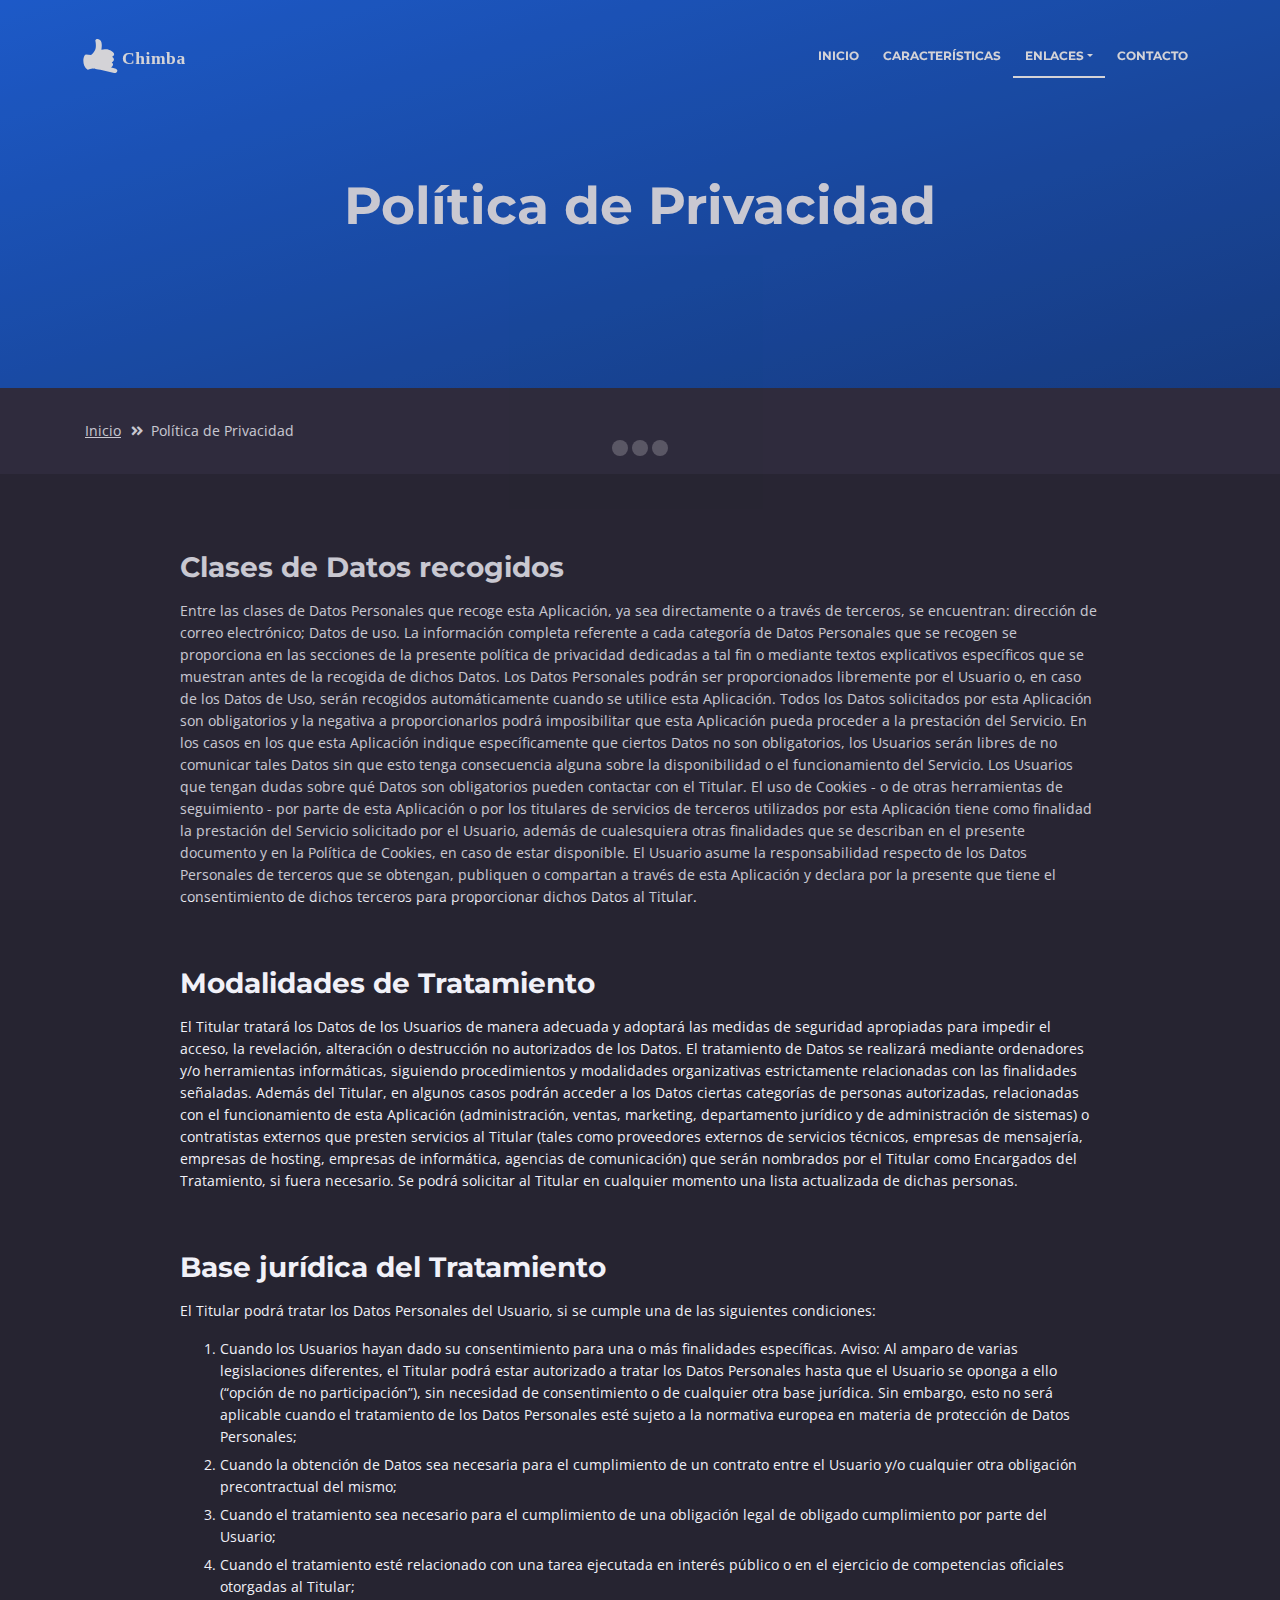
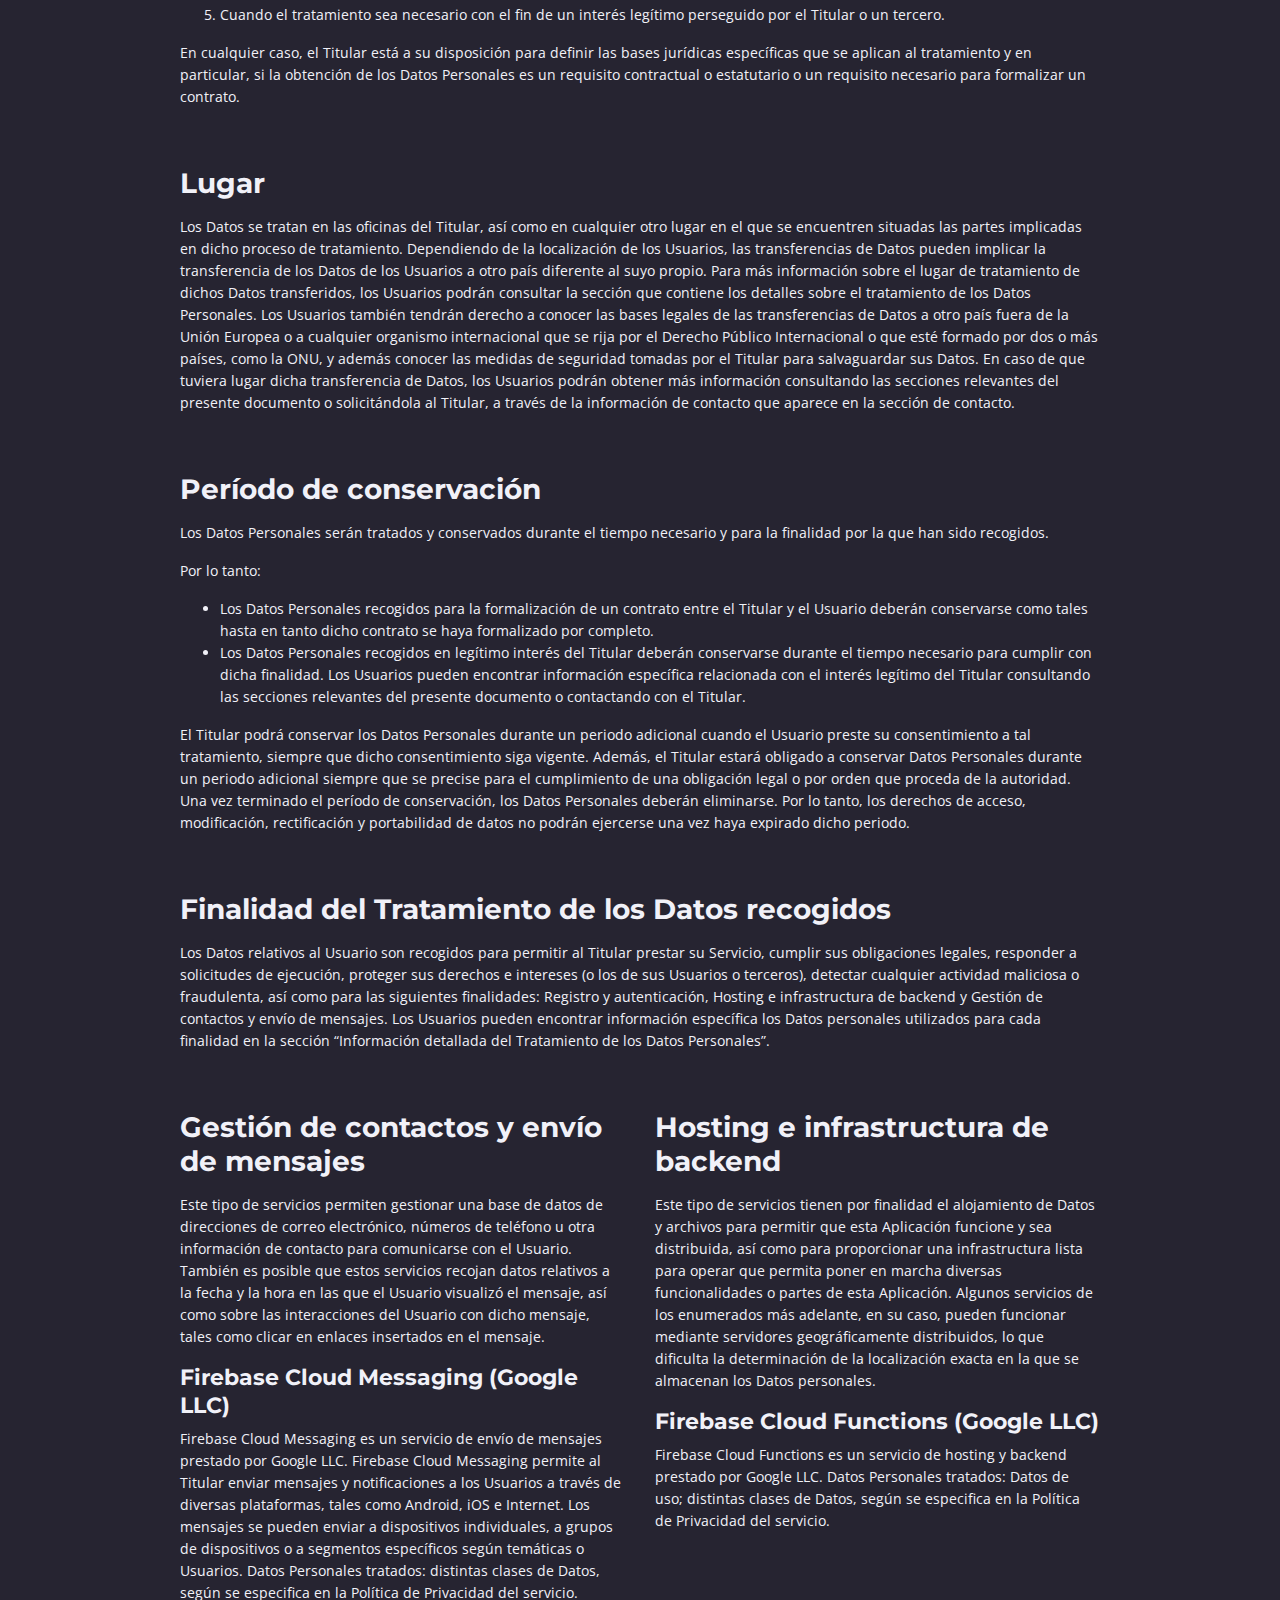
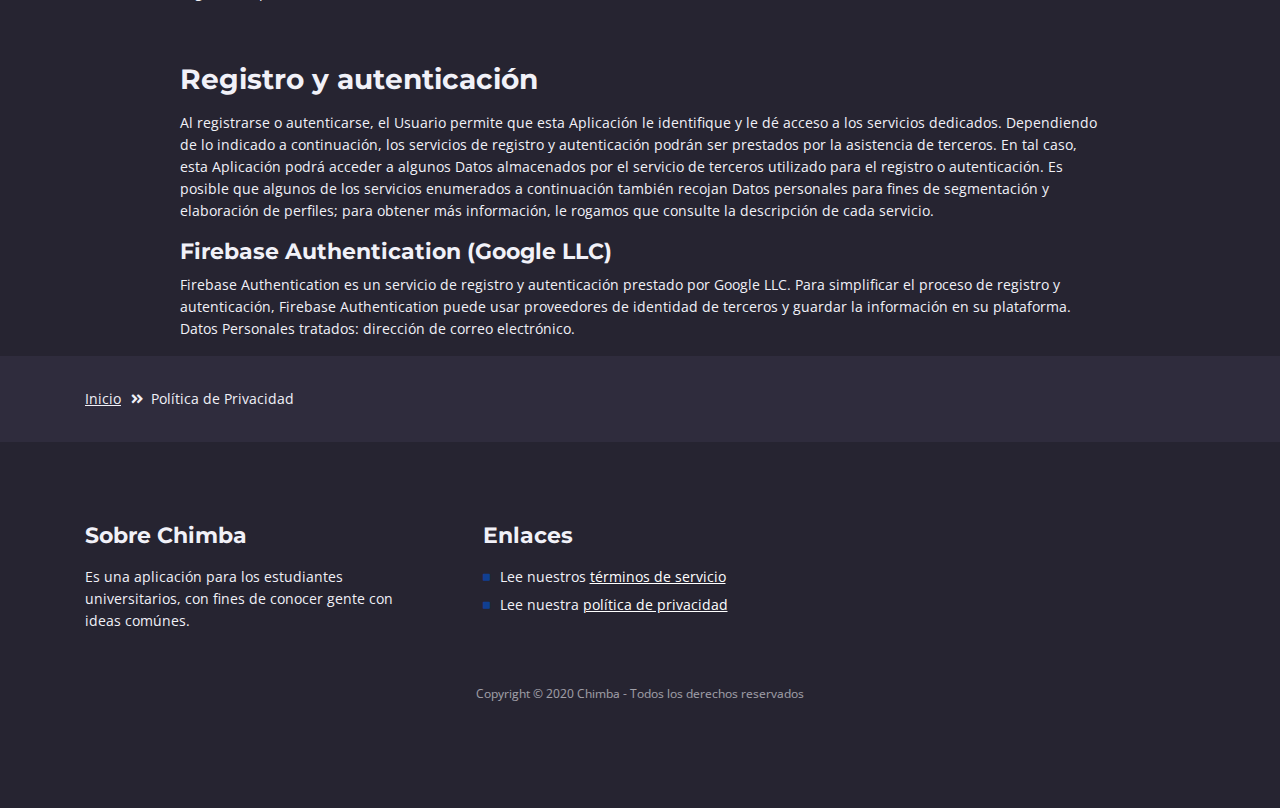
<file: docs/politica-privacidad.html>
<!DOCTYPE html>
<html lang="en">
<head>
    <meta charset="utf-8">
    <meta name="viewport" content="width=device-width, initial-scale=1, shrink-to-fit=no">
    
    <!-- SEO Meta Tags -->
    <meta name="description" content="Chimba - ¡Conoce y chatea con estudiantes universitarios!">
    <meta name="author" content="Aldo Aram Martinez Mireles">

    <!-- OG Meta Tags to improve the way the post looks when you share the page on LinkedIn, Facebook, Google+ -->
	<meta property="og:site_name" content="Chimba" /> <!-- website name -->
	<meta property="og:site" content="www.aldomireles.me/chimba" /> <!-- website link -->
	<meta property="og:title" content="Chimba"/> <!-- title shown in the actual shared post -->
	<meta property="og:description" content="Chimba - ¡Conoce y chatea con estudiantes universitarios!" /> <!-- description shown in the actual shared post -->
	<meta property="og:image" content="./images/chimba_logo.jpg" /> <!-- image link, make sure it's jpg -->
	<meta property="og:url" content="http://www.aldomireles.me/chimba" /> <!-- where do you want your post to link to -->
	<meta property="og:type" content="article" />

    <!-- Website Title -->
    <title>Política de Privacidad - Chimba</title>
    
    <!-- Styles -->
    <link href="https://fonts.googleapis.com/css?family=Open+Sans:300,300i,400,400i,600,600i,700,700i" rel="stylesheet">
    <link href="https://fonts.googleapis.com/css?family=Montserrat:600,700" rel="stylesheet">
    <link href="css/bootstrap.css" rel="stylesheet">
    <link href="css/fontawesome-all.css" rel="stylesheet">
    <link href="css/swiper.css" rel="stylesheet">
	<link href="css/magnific-popup.css" rel="stylesheet">
    <link href="css/styles.css" rel="stylesheet">
	
	<!-- Favicon  -->
    <link rel="icon" href="images/chimba_logo.jpg">
</head>
<body data-spy="scroll" data-target=".fixed-top">
    
    <!-- Preloader -->
	<div class="spinner-wrapper">
        <div class="spinner">
            <div class="bounce1"></div>
            <div class="bounce2"></div>
            <div class="bounce3"></div>
        </div>
    </div>
    <!-- end of preloader -->
    

    <!-- Navigation -->
    <nav class="navbar navbar-expand-md navbar-dark navbar-custom fixed-top">
        <!-- Text Logo - Use this if you don't have a graphic logo -->
        <!-- <a class="navbar-brand logo-text page-scroll" href="index.html">Leno</a> -->

        <!-- Image Logo -->
        <a class="navbar-brand logo-image" href="index.html"><img src="images/logo-website.svg" alt="alternative"></a> 
        
        <!-- Mobile Menu Toggle Button -->
        <button class="navbar-toggler" type="button" data-toggle="collapse" data-target="#navbarsExampleDefault" aria-controls="navbarsExampleDefault" aria-expanded="false" aria-label="Toggle navigation">
            <span class="navbar-toggler-awesome fas fa-bars"></span>
            <span class="navbar-toggler-awesome fas fa-times"></span>
        </button>
        <!-- end of mobile menu toggle button -->

        <div class="collapse navbar-collapse" id="navbarsExampleDefault">
            <ul class="navbar-nav ml-auto">
                <li class="nav-item">
                    <a class="nav-link page-scroll" href="index.html#header">INICIO <span class="sr-only">(current)</span></a>
                </li>
                <li class="nav-item">
                    <a class="nav-link page-scroll" href="index.html#features">CARACTERÍSTICAS</a>
                </li>

                <!-- Dropdown Menu -->          
                <li class="nav-item dropdown">
                    <a class="nav-link dropdown-toggle page-scroll active" href="index.html#details" id="navbarDropdown" role="button" aria-haspopup="true" aria-expanded="false">ENLACES</a>
                    <div class="dropdown-menu" aria-labelledby="navbarDropdown">
                        <a class="dropdown-item" href="terminos-de-servicio.html"><span class="item-text">Términos de Servicio</span></a>
                        <div class="dropdown-items-divide-hr"></div>
                        <a class="dropdown-item" href="politica-privacidad.html"><span class="item-text">Política de Privacidad</span></a>
                    </div>
                </li>
                <!-- end of dropdown menu -->

                <li class="nav-item">
                    <a class="nav-link page-scroll" href="index.html#contact">CONTACTO</a>
                </li>
            </ul>
        </div>
    </nav> <!-- end of navbar -->
    <!-- end of navigation -->


    <!-- Header -->
    <header id="header" class="ex-header">
        <div class="container">
            <div class="row">
                <div class="col-md-12">
                    <h1>Política de Privacidad</h1>
                </div> <!-- end of col -->
            </div> <!-- end of row -->
        </div> <!-- end of container -->
    </header> <!-- end of ex-header -->
    <!-- end of header -->


    <!-- Breadcrumbs -->
    <div class="ex-basic-1">
        <div class="container">
            <div class="row">
                <div class="col-lg-12">
                    <div class="breadcrumbs">
                        <a href="index.html">Inicio</a><i class="fa fa-angle-double-right"></i><span>Política de Privacidad</span>
                    </div> <!-- end of breadcrumbs -->
                </div> <!-- end of col -->
            </div> <!-- end of row -->
        </div> <!-- end of container -->
    </div> <!-- end of ex-basic-1 -->
    <!-- end of breadcrumbs -->


    <!-- Privacy Content -->
    <div class="ex-basic-2">
        <div class="container">
            <div class="row">
                <div class="col-lg-10 offset-lg-1">
                    <div class="text-container">
                        <h3>Clases de Datos recogidos</h3>
                            <p> Entre las clases de Datos Personales que recoge esta Aplicación, ya sea directamente o a través de terceros, se encuentran: dirección de correo electrónico; Datos de uso.
                                La información completa referente a cada categoría de Datos Personales que se recogen se proporciona en las secciones de la presente política de privacidad dedicadas a tal fin o mediante textos explicativos específicos que se muestran antes de la recogida de dichos Datos.
                                Los Datos Personales podrán ser proporcionados libremente por el Usuario o, en caso de los Datos de Uso, serán recogidos automáticamente cuando se utilice esta Aplicación.
                                Todos los Datos solicitados por esta Aplicación son obligatorios y la negativa a proporcionarlos podrá imposibilitar que esta Aplicación pueda proceder a la prestación del Servicio. En los casos en los que esta Aplicación indique específicamente que ciertos Datos no son obligatorios, los Usuarios serán libres de no comunicar tales Datos sin que esto tenga consecuencia alguna sobre la disponibilidad o el funcionamiento del Servicio. Los Usuarios que tengan dudas sobre qué Datos son obligatorios pueden contactar con el Titular.
                                El uso de Cookies - o de otras herramientas de seguimiento - por parte de esta Aplicación o por los titulares de servicios de terceros utilizados por esta Aplicación tiene como finalidad la prestación del Servicio solicitado por el Usuario, además de cualesquiera otras finalidades que se describan en el presente documento y en la Política de Cookies, en caso de estar disponible.
                                
                                El Usuario asume la responsabilidad respecto de los Datos Personales de terceros que se obtengan, publiquen o compartan a través de esta Aplicación y declara por la presente que tiene el consentimiento de dichos terceros para proporcionar dichos Datos al Titular.</p> 
                    </div> <!-- end of text-container-->

                    <div class="text-container">
                        <h3>Modalidades de Tratamiento</h3>
                            <p> El Titular tratará los Datos de los Usuarios de manera adecuada y adoptará las medidas de seguridad apropiadas para impedir el acceso, la revelación, alteración o destrucción no autorizados de los Datos.
                                El tratamiento de Datos se realizará mediante ordenadores y/o herramientas informáticas, siguiendo procedimientos y modalidades organizativas estrictamente relacionadas con las finalidades señaladas. Además del Titular, en algunos casos podrán acceder a los Datos ciertas categorías de personas autorizadas, relacionadas con el funcionamiento de esta Aplicación (administración, ventas, marketing, departamento jurídico y de administración de sistemas) o contratistas externos que presten servicios al Titular (tales como proveedores externos de servicios técnicos, empresas de mensajería, empresas de hosting, empresas de informática, agencias de comunicación) que serán nombrados por el Titular como Encargados del Tratamiento, si fuera necesario. Se podrá solicitar al Titular en cualquier momento una lista actualizada de dichas personas.
                            </p> 
                    </div> <!-- end of text-container-->

                    <div class="text-container">
                        <h3>Base jurídica del Tratamiento</h3>
                            <p>El Titular podrá tratar los Datos Personales del Usuario, si se cumple una de las siguientes condiciones:</p>
                            <ol class="li-space-lg">
                                <li>Cuando los Usuarios hayan dado su consentimiento para una o más finalidades específicas. Aviso: Al amparo de varias legislaciones diferentes, el Titular podrá estar autorizado a tratar los Datos Personales hasta que el Usuario se oponga a ello (“opción de no participación”), sin necesidad de consentimiento o de cualquier otra base jurídica. Sin embargo, esto no será aplicable cuando el tratamiento de los Datos Personales esté sujeto a la normativa europea en materia de protección de Datos Personales;</li>
                                <li>Cuando la obtención de Datos sea necesaria para el cumplimiento de un contrato entre el Usuario y/o cualquier otra obligación precontractual del mismo;</li>
                                <li>Cuando el tratamiento sea necesario para el cumplimiento de una obligación legal de obligado cumplimiento por parte del Usuario;</li>
                                <li>Cuando el tratamiento esté relacionado con una tarea ejecutada en interés público o en el ejercicio de competencias oficiales otorgadas al Titular;</li>
                                <li>Cuando el tratamiento sea necesario con el fin de un interés legítimo perseguido por el Titular o un tercero.</li>
                            </ol>
                            <p>En cualquier caso, el Titular está a su disposición para definir las bases jurídicas específicas que se aplican al tratamiento y en particular, si la obtención de los Datos Personales es un requisito contractual o estatutario o un requisito necesario para formalizar un contrato.</p>
                    </div> <!-- end of text-container-->
                    
                    <div class="text-container">
                        <h3>Lugar</h3>
                        <p>Los Datos se tratan en las oficinas del Titular, así como en cualquier otro lugar en el que se encuentren situadas las partes implicadas en dicho proceso de tratamiento.
                            Dependiendo de la localización de los Usuarios, las transferencias de Datos pueden implicar la transferencia de los Datos de los Usuarios a otro país diferente al suyo propio. Para más información sobre el lugar de tratamiento de dichos Datos transferidos, los Usuarios podrán consultar la sección que contiene los detalles sobre el tratamiento de los Datos Personales.
                            
                            Los Usuarios también tendrán derecho a conocer las bases legales de las transferencias de Datos a otro país fuera de la Unión Europea o a cualquier organismo internacional que se rija por el Derecho Público Internacional o que esté formado por dos o más países, como la ONU, y además conocer las medidas de seguridad tomadas por el Titular para salvaguardar sus Datos.
                            
                            En caso de que tuviera lugar dicha transferencia de Datos, los Usuarios podrán obtener más información consultando las secciones relevantes del presente documento o solicitándola al Titular, a través de la información de contacto que aparece en la sección de contacto.</p>
                    </div> <!-- end of text-container -->

                    <div class="text-container">
                        <h3>Período de conservación</h3>
                        <p>Los Datos Personales serán tratados y conservados durante el tiempo necesario y para la finalidad por la que han sido recogidos.</p>
                        <p>Por lo tanto:</p>
                        <ul>
                            <li>Los Datos Personales recogidos para la formalización de un contrato entre el Titular y el Usuario deberán conservarse como tales hasta en tanto dicho contrato se haya formalizado por completo.</li>
                            <li>Los Datos Personales recogidos en legítimo interés del Titular deberán conservarse durante el tiempo necesario para cumplir con dicha finalidad. Los Usuarios pueden encontrar información específica relacionada con el interés legítimo del Titular consultando las secciones relevantes del presente documento o contactando con el Titular.</li>
                        </ul>
                        <p>El Titular podrá conservar los Datos Personales durante un periodo adicional cuando el Usuario preste su consentimiento a tal tratamiento, siempre que dicho consentimiento siga vigente. Además, el Titular estará obligado a conservar Datos Personales durante un periodo adicional siempre que se precise para el cumplimiento de una obligación legal o por orden que proceda de la autoridad.

                            Una vez terminado el período de conservación, los Datos Personales deberán eliminarse. Por lo tanto, los derechos de acceso, modificación, rectificación y portabilidad de datos no podrán ejercerse una vez haya expirado dicho periodo.</p>
                    </div> <!-- end of text container -->

                    <div class="text-container">
                        <h3>Finalidad del Tratamiento de los Datos recogidos</h3>
					    <p>Los Datos relativos al Usuario son recogidos para permitir al Titular prestar su Servicio, cumplir sus obligaciones legales, responder a solicitudes de ejecución, proteger sus derechos e intereses (o los de sus Usuarios o terceros), detectar cualquier actividad maliciosa o fraudulenta, así como para las siguientes finalidades: Registro y autenticación, Hosting e infrastructura de backend y Gestión de contactos y envío de mensajes.

                            Los Usuarios pueden encontrar información específica los Datos personales utilizados para cada finalidad en la sección “Información detallada del Tratamiento de los Datos Personales”.</p>
                    </div> <!-- end of text-container -->
                                       
                    <div class="row">
                        <div class="col-md-6">
                            <div class="text-container">
                                <h3>Gestión de contactos y envío de mensajes</h3>
                                <p>Este tipo de servicios permiten gestionar una base de datos de direcciones de correo electrónico, números de teléfono u otra información de contacto para comunicarse con el Usuario.
                                    También es posible que estos servicios recojan datos relativos a la fecha y la hora en las que el Usuario visualizó el mensaje, así como sobre las interacciones del Usuario con dicho mensaje, tales como clicar en enlaces insertados en el mensaje.</p>
                                <h4>Firebase Cloud Messaging (Google LLC)</h4>
                                <p>Firebase Cloud Messaging es un servicio de envío de mensajes prestado por Google LLC. Firebase Cloud Messaging permite al Titular enviar mensajes y notificaciones a los Usuarios a través de diversas plataformas, tales como Android, iOS e Internet. Los mensajes se pueden enviar a dispositivos individuales, a grupos de dispositivos o a segmentos específicos según temáticas o Usuarios.
                                    Datos Personales tratados: distintas clases de Datos, según se especifica en la Política de Privacidad del servicio.</p>
                                </div> <!-- end of text container -->
                        </div> <!-- end of col-->
                        <div class="col-md-6">
                            <div class="text-container">
                                <h3>Hosting e infrastructura de backend</h3>
                                <p>Este tipo de servicios tienen por finalidad el alojamiento de Datos y archivos para permitir que esta Aplicación funcione y sea distribuida, así como para proporcionar una infrastructura lista para operar que permita poner en marcha diversas funcionalidades o partes de esta Aplicación.

                                    Algunos servicios de los enumerados más adelante, en su caso, pueden funcionar mediante servidores geográficamente distribuidos, lo que dificulta la determinación de la localización exacta en la que se almacenan los Datos personales.</p>
                                <h4>Firebase Cloud Functions (Google LLC)</h4>
                                <p>Firebase Cloud Functions es un servicio de hosting y backend prestado por Google LLC.
                                    Datos Personales tratados: Datos de uso; distintas clases de Datos, según se especifica en la Política de Privacidad del servicio.</p>
                                </div> <!-- end of col--> 
                    </div> <!-- end of row -->
                </div> <!-- end of col-->
                <div class="text-container last">
                    <h3>Registro y autenticación</h3>
                    <p>Al registrarse o autenticarse, el Usuario permite que esta Aplicación le identifique y le dé acceso a los servicios dedicados.
                        Dependiendo de lo indicado a continuación, los servicios de registro y autenticación podrán ser prestados por la asistencia de terceros. En tal caso, esta Aplicación podrá acceder a algunos Datos almacenados por el servicio de terceros utilizado para el registro o autenticación.
                        Es posible que algunos de los servicios enumerados a continuación también recojan Datos personales para fines de segmentación y elaboración de perfiles; para obtener más información, le rogamos que consulte la descripción de cada servicio.</p>
                    <h4>Firebase Authentication (Google LLC)</h4>
                    <p>Firebase Authentication es un servicio de registro y autenticación prestado por Google LLC. Para simplificar el proceso de registro y autenticación, Firebase Authentication puede usar proveedores de identidad de terceros y guardar la información en su plataforma.
                        Datos Personales tratados: dirección de correo electrónico.</p>
                </div> <!-- end of text container -->
            </div> <!-- end of row -->
        </div> <!-- end of container -->
    </div> <!-- end of ex-basic-2 -->
    <!-- end of privacy content -->


    <!-- Breadcrumbs -->
    <div class="ex-basic-1">
        <div class="container">
            <div class="row">
                <div class="col-lg-12">
                    <div class="breadcrumbs">
                        <a href="index.html">Inicio</a><i class="fa fa-angle-double-right"></i><span>Política de Privacidad</span>
                    </div> <!-- end of breadcrumbs -->
                </div> <!-- end of col -->
            </div> <!-- end of row -->
        </div> <!-- end of container -->
    </div> <!-- end of ex-basic-1 -->
    <!-- end of breadcrumbs -->

    
    <!-- Footer -->
    <div class="footer">
        <div class="container">
            <div class="row">
                <div class="col-md-4">
                    <div class="footer-col">
                        <h4>Sobre Chimba</h4>
                        <p>Es una aplicación para los estudiantes universitarios, con fines de conocer gente con ideas comúnes.</p>
                    </div>
                </div> <!-- end of col -->
                <div class="col-md-4">
                    <div class="footer-col middle">
                        <h4>Enlaces</h4>
                        <ul class="list-unstyled li-space-lg">
                            <li class="media">
                                <i class="fas fa-square"></i>
                                <div class="media-body">Lee nuestros <a class="turquoise" href="terminos-de-servicio.html">términos de servicio</a></div>
                            </li>
                            <li class="media">
                                <i class="fas fa-square"></i>
                                <div class="media-body">Lee nuestra <a class="turquoise" href="politica-privacidad.html">política de privacidad</a></div>
                            </li>
                        </ul>
                    </div>
                </div> <!-- end of col -->
            </div> <!-- end of row -->
        </div> <!-- end of container -->
    </div> <!-- end of footer -->  
    <!-- end of footer -->


     <!-- Copyright -->
     <div class="copyright">
        <div class="container">
            <div class="row">
                <div class="col-lg-12">
                    <p class="p-small">Copyright © 2020 Chimba - Todos los derechos reservados</p>
                </div> <!-- end of col -->
            </div> <!-- enf of row -->
        </div> <!-- end of container -->
    </div> <!-- end of copyright --> 
    <!-- end of copyright -->

	
    <!-- Scripts -->
    <script src="js/jquery.min.js"></script> <!-- jQuery for Bootstrap's JavaScript plugins -->
    <script src="js/popper.min.js"></script> <!-- Popper tooltip library for Bootstrap -->
    <script src="js/bootstrap.min.js"></script> <!-- Bootstrap framework -->
    <script src="js/jquery.easing.min.js"></script> <!-- jQuery Easing for smooth scrolling between anchors -->
    <script src="js/swiper.min.js"></script> <!-- Swiper for image and text sliders -->
    <script src="js/jquery.magnific-popup.js"></script> <!-- Magnific Popup for lightboxes -->
    <script src="js/morphext.min.js"></script> <!-- Morphtext rotating text in the header -->
    <script src="js/validator.min.js"></script> <!-- Validator.js - Bootstrap plugin that validates forms -->
    <script src="js/scripts.js"></script> <!-- Custom scripts -->
    
</body>
</html>
</file>
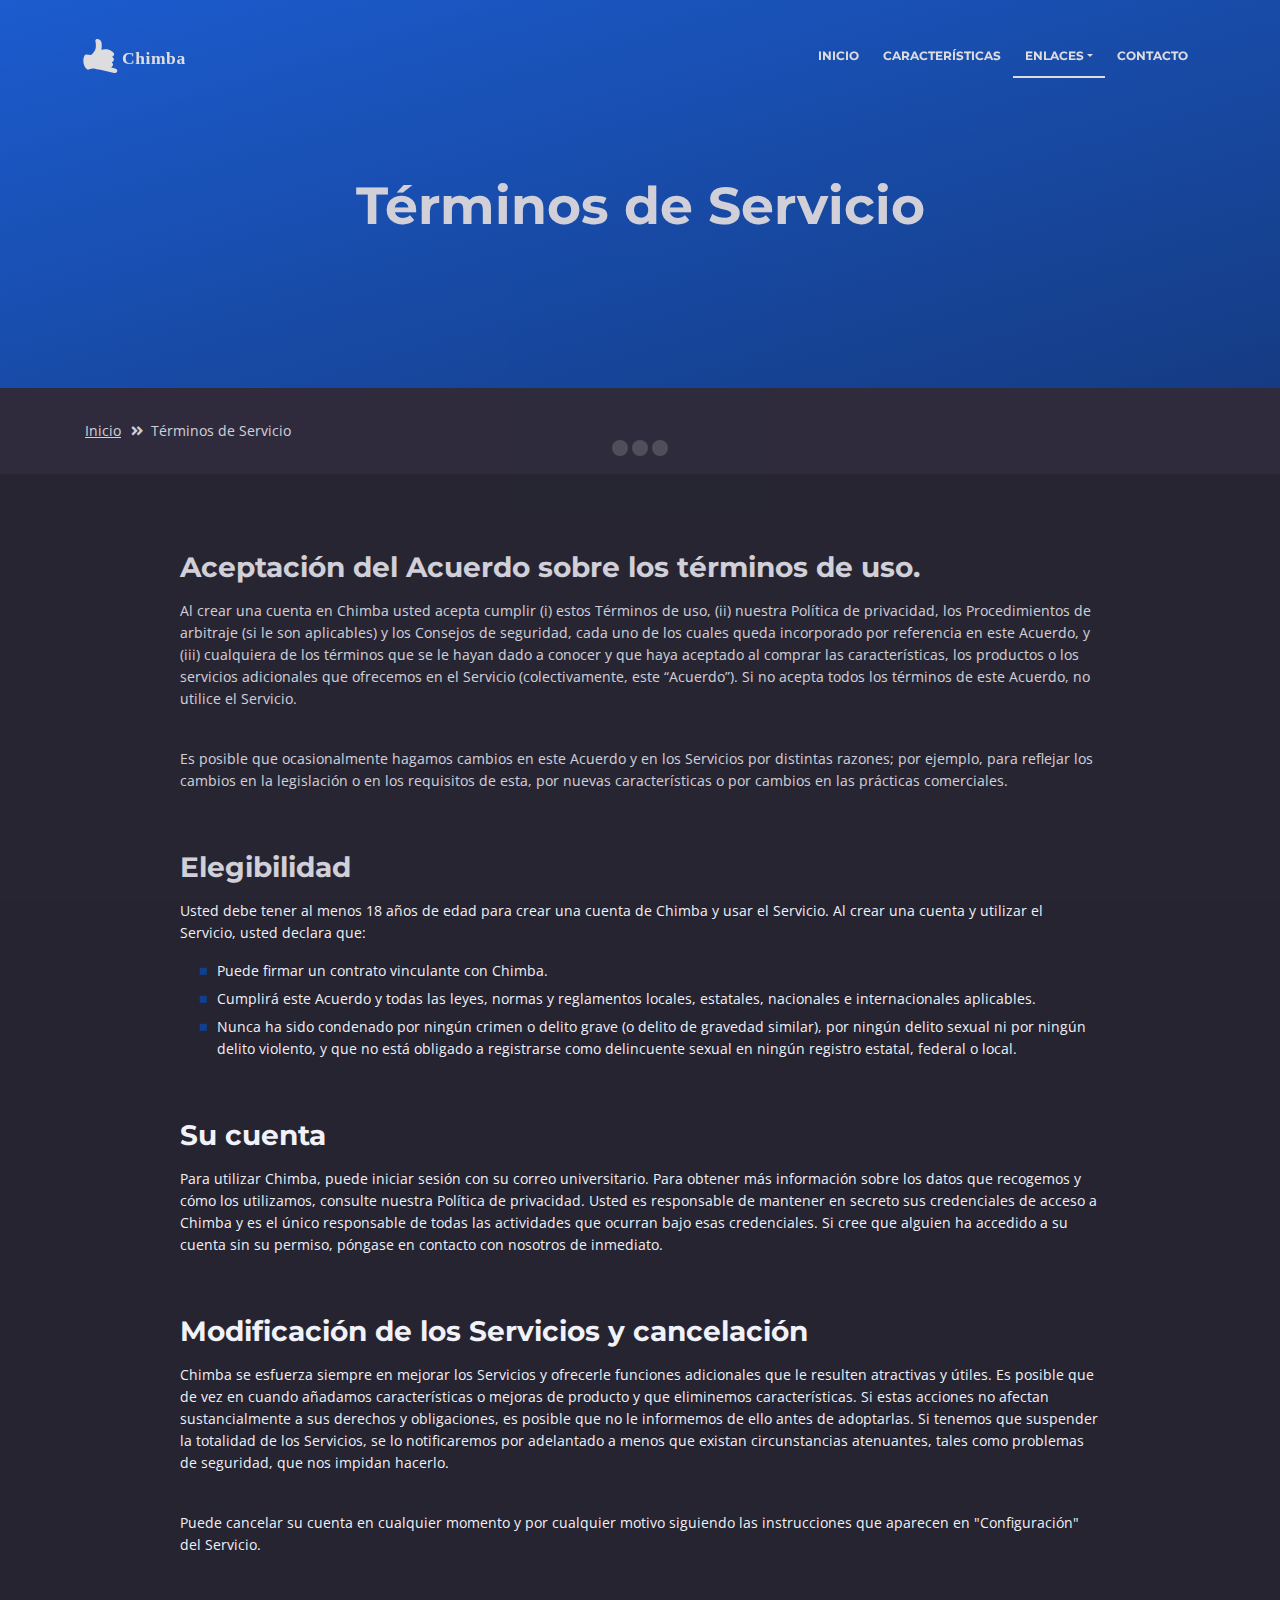
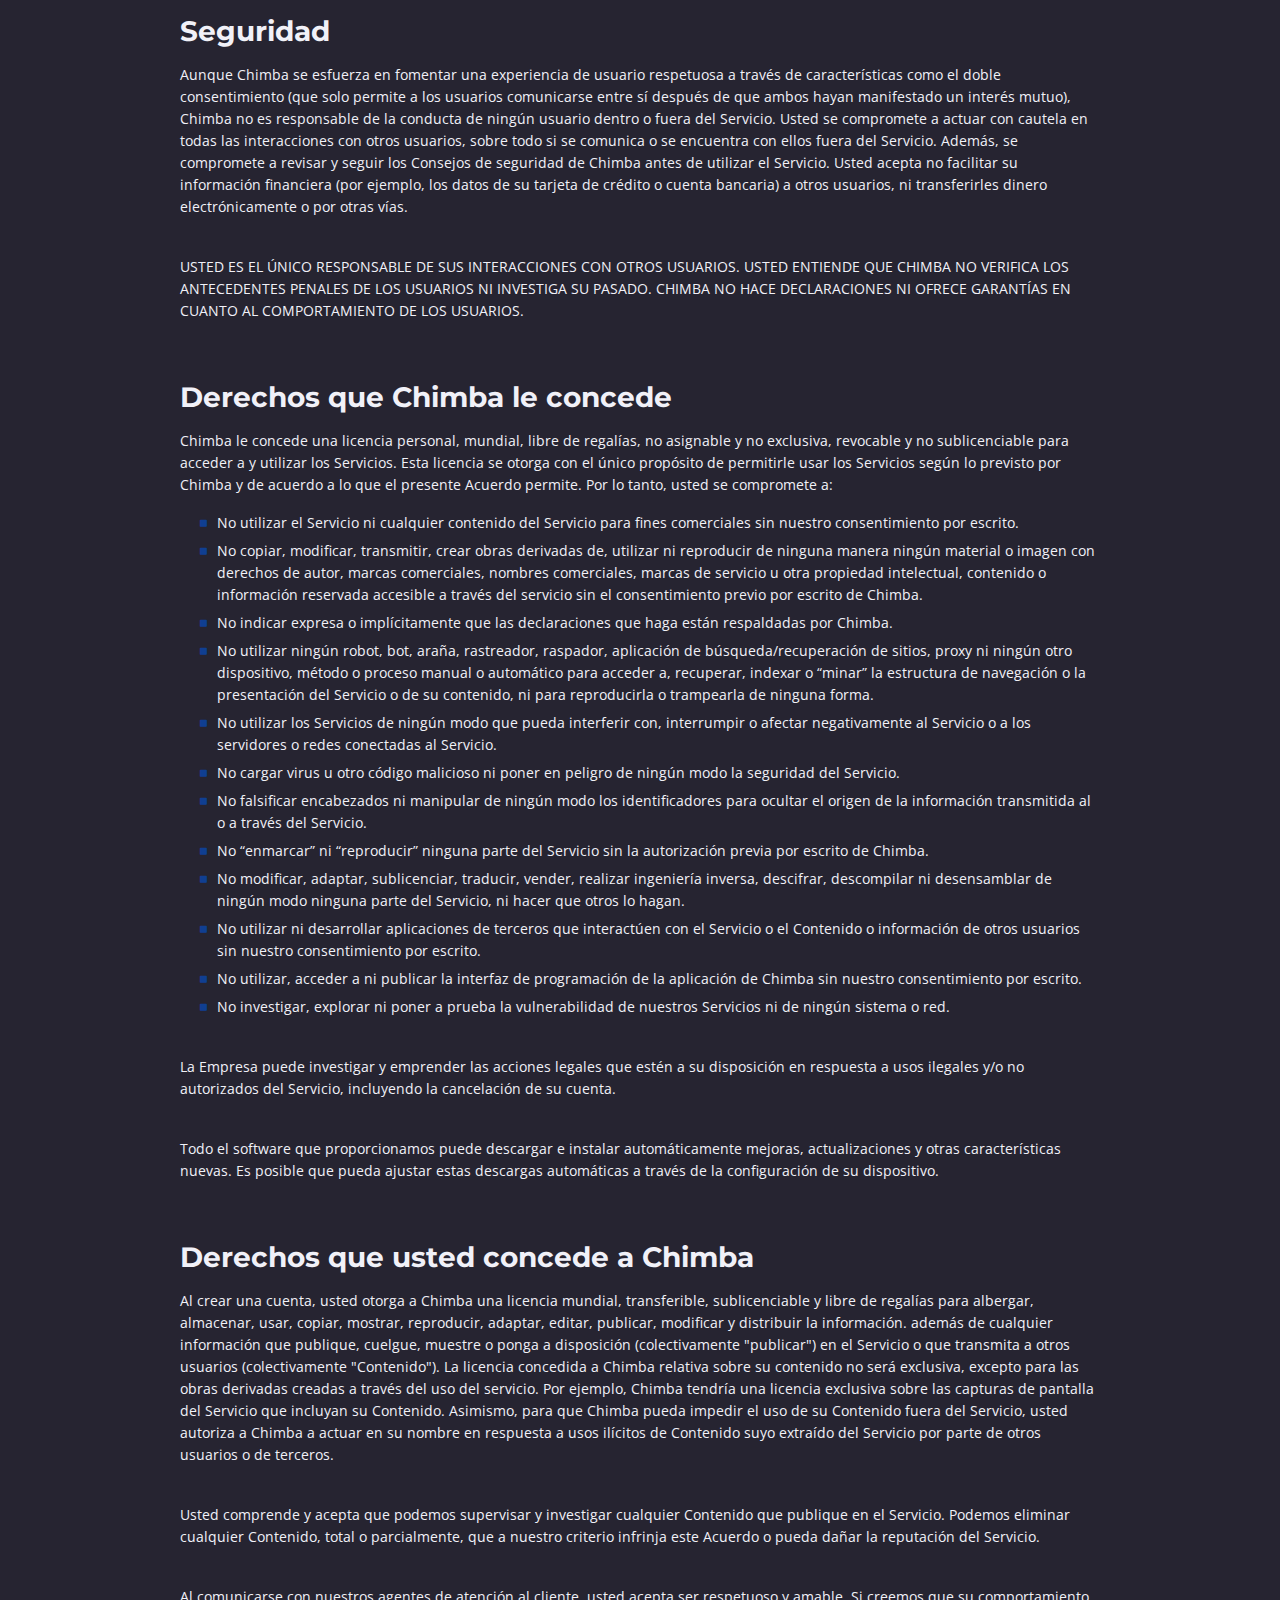
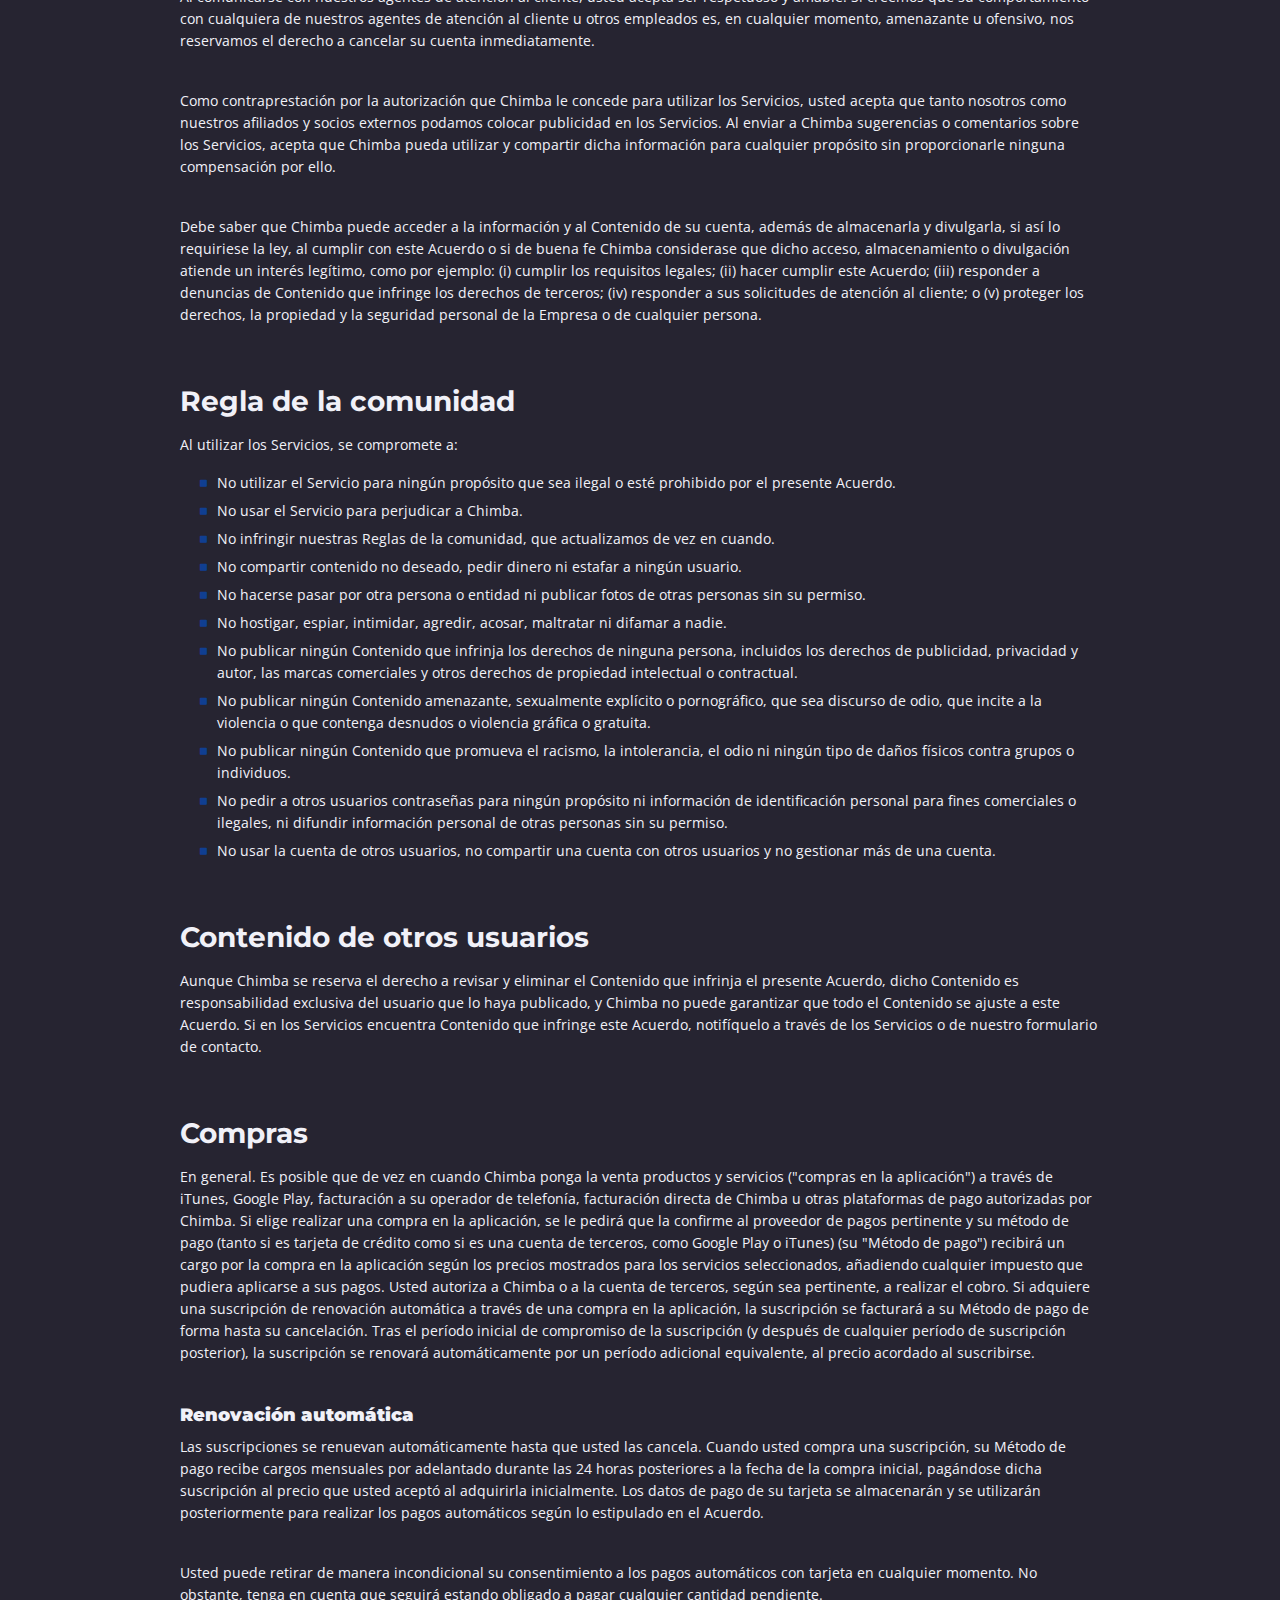
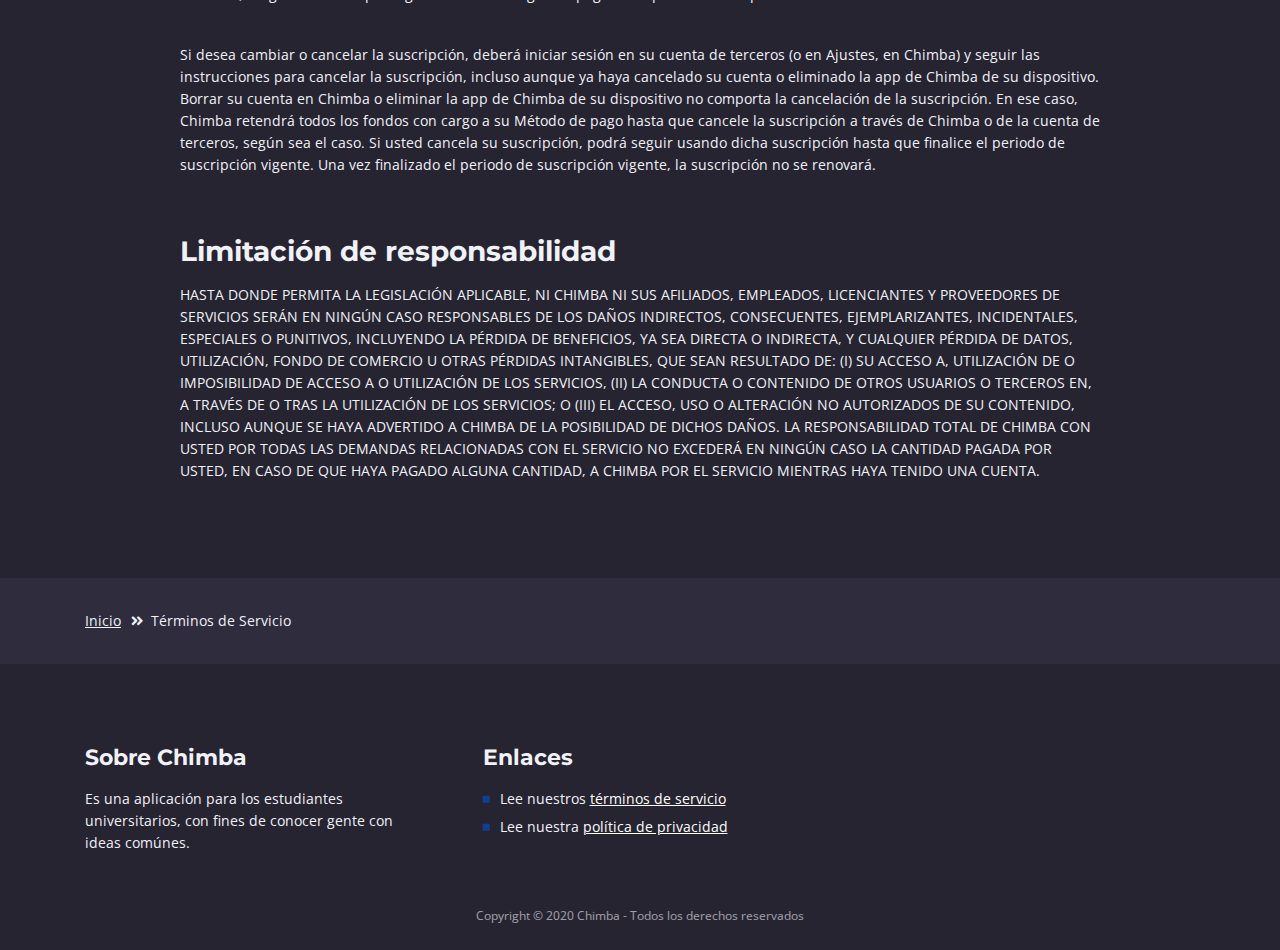
<file: docs/terminos-de-servicio.html>
<!DOCTYPE html>
<html lang="en">
<head>
    <meta charset="utf-8">
    <meta name="viewport" content="width=device-width, initial-scale=1, shrink-to-fit=no">
    
    <!-- SEO Meta Tags -->
    <meta name="description" content="Chimba - ¡Conoce y chatea con estudiantes universitarios!">
    <meta name="author" content="Aldo Aram Martinez Mireles">

    <!-- OG Meta Tags to improve the way the post looks when you share the page on LinkedIn, Facebook, Google+ -->
	<meta property="og:site_name" content="Chimba" /> <!-- website name -->
	<meta property="og:site" content="www.aldomireles.me/chimba" /> <!-- website link -->
	<meta property="og:title" content="Chimba"/> <!-- title shown in the actual shared post -->
	<meta property="og:description" content="Chimba - ¡Conoce y chatea con estudiantes universitarios!" /> <!-- description shown in the actual shared post -->
	<meta property="og:image" content="./images/chimba_logo.jpg" /> <!-- image link, make sure it's jpg -->
	<meta property="og:url" content="http://www.aldomireles.me/chimba" /> <!-- where do you want your post to link to -->
	<meta property="og:type" content="article" />

    <!-- Website Title -->
    <title>Términos de Servicio - Chimba</title>
    
    <!-- Styles -->
    <link href="https://fonts.googleapis.com/css?family=Open+Sans:300,300i,400,400i,600,600i,700,700i" rel="stylesheet">
    <link href="https://fonts.googleapis.com/css?family=Montserrat:600,700" rel="stylesheet">
    <link href="css/bootstrap.css" rel="stylesheet">
    <link href="css/fontawesome-all.css" rel="stylesheet">
    <link href="css/swiper.css" rel="stylesheet">
	<link href="css/magnific-popup.css" rel="stylesheet">
    <link href="css/styles.css" rel="stylesheet">
	
	<!-- Favicon  -->
    <link rel="icon" href="images/chimba_logo.jpg">
</head>
<body data-spy="scroll" data-target=".fixed-top">
    
    <!-- Preloader -->
	<div class="spinner-wrapper">
        <div class="spinner">
            <div class="bounce1"></div>
            <div class="bounce2"></div>
            <div class="bounce3"></div>
        </div>
    </div>
    <!-- end of preloader -->
    

    <!-- Navigation -->
    <nav class="navbar navbar-expand-md navbar-dark navbar-custom fixed-top">
        <!-- Text Logo - Use this if you don't have a graphic logo -->
        <!-- <a class="navbar-brand logo-text page-scroll" href="index.html">Leno</a> -->

        <!-- Image Logo -->
        <a class="navbar-brand logo-image" href="index.html"><img src="images/logo-website.svg" alt="alternative"></a> 
        
        <!-- Mobile Menu Toggle Button -->
        <button class="navbar-toggler" type="button" data-toggle="collapse" data-target="#navbarsExampleDefault" aria-controls="navbarsExampleDefault" aria-expanded="false" aria-label="Toggle navigation">
            <span class="navbar-toggler-awesome fas fa-bars"></span>
            <span class="navbar-toggler-awesome fas fa-times"></span>
        </button>
        <!-- end of mobile menu toggle button -->

        <div class="collapse navbar-collapse" id="navbarsExampleDefault">
            <ul class="navbar-nav ml-auto">
                <li class="nav-item">
                    <a class="nav-link page-scroll" href="index.html#header">INICIO <span class="sr-only">(current)</span></a>
                </li>
                <li class="nav-item">
                    <a class="nav-link page-scroll" href="index.html#features">CARACTERÍSTICAS</a>
                </li>

                <!-- Dropdown Menu -->          
                <li class="nav-item dropdown">
                    <a class="nav-link dropdown-toggle page-scroll active" href="index.html#details" id="navbarDropdown" role="button" aria-haspopup="true" aria-expanded="false">ENLACES</a>
                    <div class="dropdown-menu" aria-labelledby="navbarDropdown">
                        <a class="dropdown-item" href="terminos-de-servicio.html"><span class="item-text">Términos de Servicio</span></a>
                        <div class="dropdown-items-divide-hr"></div>
                        <a class="dropdown-item" href="politica-privacidad.html"><span class="item-text">Política de Privacidad</span></a>
                    </div>
                </li>
                <!-- end of dropdown menu -->

                <li class="nav-item">
                    <a class="nav-link page-scroll" href="index.html#contact">CONTACTO</a>
                </li>
            </ul>
        </div>
    </nav> <!-- end of navbar -->
    <!-- end of navigation -->


    <!-- Header -->
    <header id="header" class="ex-header">
        <div class="container">
            <div class="row">
                <div class="col-lg-12">
                    <h1>Términos de Servicio</h1>
                </div> <!-- end of col -->
            </div> <!-- end of row -->
        </div> <!-- end of container -->
    </header> <!-- end of ex-header -->
    <!-- end of header -->


    <!-- Breadcrumbs -->
    <div class="ex-basic-1">
        <div class="container">
            <div class="row">
                <div class="col-lg-12">
                    <div class="breadcrumbs">
                        <a href="index.html">Inicio</a><i class="fa fa-angle-double-right"></i><span>Términos de Servicio</span>
                    </div> <!-- end of breadcrumbs -->
                </div> <!-- end of col -->
            </div> <!-- end of row -->
        </div> <!-- end of container -->
    </div> <!-- end of ex-basic-1 -->
    <!-- end of breadcrumbs -->


    <!-- Terms Content -->
    <div class="ex-basic-2">
        <div class="container">
            <div class="row">
                <div class="col-lg-10 offset-lg-1">
                    <div class="text-container">
                        <h3>Aceptación del Acuerdo sobre los términos de uso.</h3>
                        <p>Al crear una cuenta en Chimba usted acepta cumplir (i) estos Términos de uso, (ii) nuestra Política de privacidad, los Procedimientos de 
                            arbitraje (si le son aplicables) y los Consejos de seguridad, cada uno de los cuales queda incorporado por referencia en este 
                            Acuerdo, y (iii) cualquiera de los términos que se le hayan dado a conocer y que haya aceptado al comprar las características, 
                            los productos o los servicios adicionales que ofrecemos en el Servicio (colectivamente, este “Acuerdo”). Si no acepta todos los 
                            términos de este Acuerdo, no utilice el Servicio.</p>
                        <br>
                        <p>Es posible que ocasionalmente hagamos cambios en este Acuerdo y en los Servicios por distintas razones; por ejemplo, para reflejar 
                            los cambios en la legislación o en los requisitos de esta, por nuevas características o por cambios en las prácticas comerciales.</p>
                    </div>
                    <div class="text-container">
                        <h3>Elegibilidad</h3>
                        <p>Usted debe tener al menos 18 años de edad para crear una cuenta de Chimba y usar el Servicio. Al crear una cuenta y utilizar el Servicio, usted declara que:</p>
                        <ul class="list-unstyled li-space-lg indent">
                            <li class="media">
                                <i class="fas fa-square"></i>
                                <div class="media-body">Puede firmar un contrato vinculante con Chimba.</div>
                            </li>
                            <li class="media">
                                <i class="fas fa-square"></i>
                                <div class="media-body">Cumplirá este Acuerdo y todas las leyes, normas y reglamentos locales, estatales, nacionales e internacionales aplicables.</div>
                            </li>
                            <li class="media">
                                <i class="fas fa-square"></i>
                                <div class="media-body">Nunca ha sido condenado por ningún crimen o delito grave (o delito de gravedad similar), por ningún delito sexual ni por ningún delito violento, y que no está obligado a registrarse como delincuente sexual en ningún registro estatal, federal o local.</div>
                            </li>
                        </ul>
                    </div> <!-- end of text-container -->

                    <div class="text-container">
                        <h3>Su cuenta</h3>
                        <p> Para utilizar Chimba, puede iniciar sesión con su correo universitario. Para obtener más información sobre los datos que recogemos y cómo los utilizamos, consulte nuestra Política de privacidad.
                            Usted es responsable de mantener en secreto sus credenciales de acceso a Chimba y es el único responsable de todas las actividades 
                            que ocurran bajo esas credenciales. Si cree que alguien ha accedido a su cuenta sin su permiso, póngase en contacto con nosotros 
                            de inmediato.</p>
                    </div><!-- end of text-container -->
                    
                    <div class="text-container">
                        <h3>Modificación de los Servicios y cancelación</h3>
                        <p>Chimba se esfuerza siempre en mejorar los Servicios y ofrecerle funciones adicionales que le resulten atractivas y útiles. 
                            Es posible que de vez en cuando añadamos características o mejoras de producto y que eliminemos características. 
                            Si estas acciones no afectan sustancialmente a sus derechos y obligaciones, es posible que no le informemos de ello antes de 
                            adoptarlas. Si tenemos que suspender la totalidad de los Servicios, se lo notificaremos por adelantado a menos que existan 
                            circunstancias atenuantes, tales como problemas de seguridad, que nos impidan hacerlo.</p>
                        <br>
                        <p>Puede cancelar su cuenta en cualquier momento y por cualquier motivo siguiendo las instrucciones que aparecen en "Configuración" del Servicio.</p>
                    </div> <!-- end of text-container -->

                    <div class="text-container">
                        <h3>Seguridad</h3>
                        <p>Aunque Chimba se esfuerza en fomentar una experiencia de usuario respetuosa a través de características como el doble 
                            consentimiento (que solo permite a los usuarios comunicarse entre sí después de que ambos hayan manifestado un interés mutuo), 
                            Chimba no es responsable de la conducta de ningún usuario dentro o fuera del Servicio. Usted se compromete a actuar con cautela 
                            en todas las interacciones con otros usuarios, sobre todo si se comunica o se encuentra con ellos fuera del Servicio. Además, 
                            se compromete a revisar y seguir los Consejos de seguridad de Chimba antes de utilizar el Servicio. Usted acepta no facilitar 
                            su información financiera (por ejemplo, los datos de su tarjeta de crédito o cuenta bancaria) a otros usuarios, ni transferirles 
                            dinero electrónicamente o por otras vías.</p>
                        <br>
                        <p>USTED ES EL ÚNICO RESPONSABLE DE SUS INTERACCIONES CON OTROS USUARIOS. USTED ENTIENDE QUE CHIMBA NO VERIFICA LOS ANTECEDENTES 
                            PENALES DE LOS USUARIOS NI INVESTIGA SU PASADO. CHIMBA NO HACE DECLARACIONES NI OFRECE GARANTÍAS EN CUANTO AL COMPORTAMIENTO DE 
                            LOS USUARIOS.</p>
                    </div> <!-- end of text-container -->

                    <div class="text-container">
                        <h3>Derechos que Chimba le concede</h3>
                        <p>Chimba le concede una licencia personal, mundial, libre de regalías, no asignable y no exclusiva, revocable y no sublicenciable 
                            para acceder a y utilizar los Servicios. Esta licencia se otorga con el único propósito de permitirle usar los Servicios según 
                            lo previsto por Chimba y de acuerdo a lo que el presente Acuerdo permite. Por lo tanto, usted se compromete a:</p>
                        <ul class="list-unstyled li-space-lg indent">
                            <li class="media">
                                <i class="fas fa-square"></i>
                                <div class="media-body">No utilizar el Servicio ni cualquier contenido del Servicio para fines comerciales sin nuestro consentimiento por escrito.</div>
                            </li>
                            <li class="media">
                                <i class="fas fa-square"></i>
                                <div class="media-body">No copiar, modificar, transmitir, crear obras derivadas de, utilizar ni reproducir de ninguna manera 
                                                        ningún material o imagen con derechos de autor, marcas comerciales, nombres comerciales, marcas de 
                                                        servicio u otra propiedad intelectual, contenido o información reservada accesible a través del 
                                                        servicio sin el consentimiento previo por escrito de Chimba.</div>
                            </li>
                            <li class="media">
                                <i class="fas fa-square"></i>
                                <div class="media-body">No indicar expresa o implícitamente que las declaraciones que haga están respaldadas por Chimba.</div>
                            </li>
                            <li class="media">
                                <i class="fas fa-square"></i>
                                <div class="media-body">No utilizar ningún robot, bot, araña, rastreador, raspador, aplicación de búsqueda/recuperación de 
                                                        sitios, proxy ni ningún otro dispositivo, método o proceso manual o automático para acceder a, 
                                                        recuperar, indexar o “minar” la estructura de navegación o la presentación del Servicio o de su 
                                                        contenido, ni para reproducirla o trampearla de ninguna forma.</div>
                            </li>
                            <li class="media">
                                <i class="fas fa-square"></i>
                                <div class="media-body">No utilizar los Servicios de ningún modo que pueda interferir con, interrumpir o afectar 
                                                        negativamente al Servicio o a los servidores o redes conectadas al Servicio.</div>
                            </li>
                            <li class="media">
                                <i class="fas fa-square"></i>
                                <div class="media-body">No cargar virus u otro código malicioso ni poner en peligro de ningún modo la seguridad del Servicio.</div>
                            </li>
                            <li class="media">
                                <i class="fas fa-square"></i>
                                <div class="media-body">No falsificar encabezados ni manipular de ningún modo los identificadores para ocultar el origen de la información transmitida al o a través del Servicio.</div>
                            </li>
                            <li class="media">
                                <i class="fas fa-square"></i>
                                <div class="media-body">No “enmarcar” ni “reproducir” ninguna parte del Servicio sin la autorización previa por escrito de Chimba.</div>
                            </li>
                            <li class="media">
                                <i class="fas fa-square"></i>
                                <div class="media-body">No modificar, adaptar, sublicenciar, traducir, vender, realizar ingeniería inversa, descifrar, 
                                                        descompilar ni desensamblar de ningún modo ninguna parte del Servicio, ni hacer que otros lo hagan.</div>
                            </li>
                            <li class="media">
                                <i class="fas fa-square"></i>
                                <div class="media-body">No utilizar ni desarrollar aplicaciones de terceros que interactúen con el Servicio o el Contenido 
                                                        o información de otros usuarios sin nuestro consentimiento por escrito.</div>
                            </li>
                            <li class="media">
                                <i class="fas fa-square"></i>
                                <div class="media-body">No utilizar, acceder a ni publicar la interfaz de programación de la aplicación de Chimba 
                                                        sin nuestro consentimiento por escrito.</div>
                            </li>
                            <li class="media">
                                <i class="fas fa-square"></i>
                                <div class="media-body">No investigar, explorar ni poner a prueba la vulnerabilidad de nuestros Servicios ni de ningún sistema o red.</div>
                            </li>
                        </ul>
                        <br>
                        <p>La Empresa puede investigar y emprender las acciones legales que estén a su disposición en respuesta a usos ilegales y/o no autorizados del Servicio, incluyendo la cancelación de su cuenta.</p>
                        <br>
                        <p>Todo el software que proporcionamos puede descargar e instalar automáticamente mejoras, actualizaciones y otras características nuevas. Es posible que pueda ajustar estas descargas automáticas a través de la configuración de su dispositivo.</p>
                    </div> <!-- end of text-container -->
                    
                    <div class="text-container">
                        <h3>Derechos que usted concede a Chimba</h3>
                        <p>Al crear una cuenta, usted otorga a Chimba una licencia mundial, transferible, sublicenciable y libre de regalías para albergar, 
                            almacenar, usar, copiar, mostrar, reproducir, adaptar, editar, publicar, modificar y distribuir la información. además de cualquier 
                            información que publique, cuelgue, muestre o ponga a disposición (colectivamente "publicar") en el Servicio o que transmita a otros 
                            usuarios (colectivamente "Contenido"). La licencia concedida a Chimba relativa sobre su contenido no será exclusiva, excepto para 
                            las obras derivadas creadas a través del uso del servicio. Por ejemplo, Chimba tendría una licencia exclusiva sobre las capturas 
                            de pantalla del Servicio que incluyan su Contenido. Asimismo, para que Chimba pueda impedir el uso de su Contenido fuera del Servicio,
                            usted autoriza a Chimba a actuar en su nombre en respuesta a usos ilícitos de Contenido suyo extraído del Servicio por parte de otros 
                            usuarios o de terceros. </p>
                        <br>
                        <p>Usted comprende y acepta que podemos supervisar y investigar cualquier Contenido que publique en el Servicio. Podemos eliminar 
                            cualquier Contenido, total o parcialmente, que a nuestro criterio infrinja este Acuerdo o pueda dañar la reputación del Servicio.</p>
                        <br>
                        <p>Al comunicarse con nuestros agentes de atención al cliente, usted acepta ser respetuoso y amable. Si creemos que su comportamiento 
                            con cualquiera de nuestros agentes de atención al cliente u otros empleados es, en cualquier momento, amenazante u ofensivo, nos 
                            reservamos el derecho a cancelar su cuenta inmediatamente.</p>
                        <br>
                        <p>Como contraprestación por la autorización que Chimba le concede para utilizar los Servicios, usted acepta que tanto nosotros como 
                            nuestros afiliados y socios externos podamos colocar publicidad en los Servicios. Al enviar a Chimba sugerencias o comentarios 
                            sobre los Servicios, acepta que Chimba pueda utilizar y compartir dicha información para cualquier propósito sin proporcionarle 
                            ninguna compensación por ello.</p>
                        <br>
                        <p>Debe saber que Chimba puede acceder a la información y al Contenido de su cuenta, además de almacenarla y divulgarla, si así lo 
                            requiriese la ley, al cumplir con este Acuerdo o si de buena fe Chimba considerase que dicho acceso, almacenamiento o divulgación 
                            atiende un interés legítimo, como por ejemplo: (i) cumplir los requisitos legales; (ii) hacer cumplir este Acuerdo; (iii) responder 
                            a denuncias de Contenido que infringe los derechos de terceros; (iv) responder a sus solicitudes de atención al cliente; o (v) 
                            proteger los derechos, la propiedad y la seguridad personal de la Empresa o de cualquier persona.</p>
                    </div> <!-- end of text-container -->

                    <div class="text-container">
                        <h3>Regla de la comunidad</h3>
                        <p>Al utilizar los Servicios, se compromete a:</p>
                        <ul class="list-unstyled li-space-lg indent">
                            <li class="media">
                                <i class="fas fa-square"></i>
                                <div class="media-body">No utilizar el Servicio para ningún propósito que sea ilegal o esté prohibido por el presente Acuerdo.</div>
                            </li>
                            <li class="media">
                                <i class="fas fa-square"></i>
                                <div class="media-body">No usar el Servicio para perjudicar a Chimba.</div>
                            </li>
                            <li class="media">
                                <i class="fas fa-square"></i>
                                <div class="media-body">No infringir nuestras Reglas de la comunidad, que actualizamos de vez en cuando.</div>
                            </li>
                            <li class="media">
                                <i class="fas fa-square"></i>
                                <div class="media-body">No compartir contenido no deseado, pedir dinero ni estafar a ningún usuario.</div>
                            </li>
                            <li class="media">
                                <i class="fas fa-square"></i>
                                <div class="media-body">No hacerse pasar por otra persona o entidad ni publicar fotos de otras personas sin su permiso.</div>
                            </li>
                            <li class="media">
                                <i class="fas fa-square"></i>
                                <div class="media-body">No hostigar, espiar, intimidar, agredir, acosar, maltratar ni difamar a nadie.</div>
                            </li>
                            <li class="media">
                                <i class="fas fa-square"></i>
                                <div class="media-body">No publicar ningún Contenido que infrinja los derechos de ninguna persona, incluidos los derechos de publicidad, privacidad y autor, las marcas comerciales y otros derechos de propiedad intelectual o contractual.</div>
                            </li>
                            <li class="media">
                                <i class="fas fa-square"></i>
                                <div class="media-body">No publicar ningún Contenido amenazante, sexualmente explícito o pornográfico, que sea discurso de odio, que incite a la violencia o que contenga desnudos o violencia gráfica o gratuita.</div>
                            </li>
                            <li class="media">
                                <i class="fas fa-square"></i>
                                <div class="media-body">No publicar ningún Contenido que promueva el racismo, la intolerancia, el odio ni ningún tipo de daños físicos contra grupos o individuos.</div>
                            </li>
                            <li class="media">
                                <i class="fas fa-square"></i>
                                <div class="media-body">No pedir a otros usuarios contraseñas para ningún propósito ni información de identificación personal para fines comerciales o ilegales, ni difundir información personal de otras personas sin su permiso.</div>
                            </li>
                            <li class="media">
                                <i class="fas fa-square"></i>
                                <div class="media-body">No usar la cuenta de otros usuarios, no compartir una cuenta con otros usuarios y no gestionar más de una cuenta.</div>
                            </li>
                        </ul>
                    </div> <!-- end of text-container -->

                    <div class="text-container">
                        <h3>Contenido de otros usuarios</h3>
                        <p>Aunque Chimba se reserva el derecho a revisar y eliminar el Contenido que infrinja el presente Acuerdo, dicho Contenido es 
                            responsabilidad exclusiva del usuario que lo haya publicado, y Chimba no puede garantizar que todo el Contenido se ajuste a 
                            este Acuerdo. Si en los Servicios encuentra Contenido que infringe este Acuerdo, notifíquelo a través de los Servicios o de 
                            nuestro formulario de contacto.</p>
                    </div> <!-- end of text-container -->

                    <div class="text-container">
                        <h3>Compras</h3>
                        <p>En general. Es posible que de vez en cuando Chimba ponga la venta productos y servicios ("compras en la aplicación") a través de 
                            iTunes, Google Play, facturación a su operador de telefonía, facturación directa de Chimba u otras plataformas de pago autorizadas 
                            por Chimba. Si elige realizar una compra en la aplicación, se le pedirá que la confirme al proveedor de pagos pertinente y su método 
                            de pago (tanto si es tarjeta de crédito como si es una cuenta de terceros, como Google Play o iTunes) (su "Método de pago") recibirá 
                            un cargo por la compra en la aplicación según los precios mostrados para los servicios seleccionados, añadiendo cualquier impuesto que 
                            pudiera aplicarse a sus pagos. Usted autoriza a Chimba o a la cuenta de terceros, según sea pertinente, a realizar el cobro. Si adquiere 
                            una suscripción de renovación automática a través de una compra en la aplicación, la suscripción se facturará a su Método de pago de forma 
                            hasta su cancelación. Tras el período inicial de compromiso de la suscripción (y después de cualquier período de suscripción posterior), la 
                            suscripción se renovará automáticamente por un período adicional equivalente, al precio acordado al suscribirse.</p>
                        <br>
                        <h5><b>Renovación automática</b></h5>
                        <p>Las suscripciones se renuevan automáticamente hasta que usted las cancela. Cuando usted compra una suscripción, su Método de pago 
                            recibe cargos mensuales por adelantado durante las 24 horas posteriores a la fecha de la compra inicial, pagándose dicha 
                            suscripción al precio que usted aceptó al adquirirla inicialmente. Los datos de pago de su tarjeta se almacenarán y se 
                            utilizarán posteriormente para realizar los pagos automáticos según lo estipulado en el Acuerdo.</p>
                        <br>
                        <p>Usted puede retirar de manera incondicional su consentimiento a los pagos automáticos con tarjeta en cualquier momento. 
                            No obstante, tenga en cuenta que seguirá estando obligado a pagar cualquier cantidad pendiente.</p>
                        <br>
                        <p>Si desea cambiar o cancelar la suscripción, deberá iniciar sesión en su cuenta de terceros (o en Ajustes, en Chimba) y seguir las 
                            instrucciones para cancelar la suscripción, incluso aunque ya haya cancelado su cuenta o eliminado la app de Chimba de su 
                            dispositivo. Borrar su cuenta en Chimba o eliminar la app de Chimba de su dispositivo no comporta la cancelación de la 
                            suscripción. En ese caso, Chimba retendrá todos los fondos con cargo a su Método de pago hasta que cancele la suscripción a 
                            través de Chimba o de la cuenta de terceros, según sea el caso. Si usted cancela su suscripción, podrá seguir usando dicha 
                            suscripción hasta que finalice el periodo de suscripción vigente. Una vez finalizado el periodo de suscripción vigente, la 
                            suscripción no se renovará.</p>
                    </div> <!-- end of text-container -->

                    <div class="text-container last">
                        <h3>Limitación de responsabilidad</h3>
                        <p>HASTA DONDE PERMITA LA LEGISLACIÓN APLICABLE, NI CHIMBA NI SUS AFILIADOS, EMPLEADOS, LICENCIANTES Y PROVEEDORES DE SERVICIOS 
                            SERÁN EN NINGÚN CASO RESPONSABLES DE LOS DAÑOS INDIRECTOS, CONSECUENTES, EJEMPLARIZANTES, INCIDENTALES, ESPECIALES O PUNITIVOS, 
                            INCLUYENDO LA PÉRDIDA DE BENEFICIOS, YA SEA DIRECTA O INDIRECTA, Y CUALQUIER PÉRDIDA DE DATOS, UTILIZACIÓN, FONDO DE COMERCIO U 
                            OTRAS PÉRDIDAS INTANGIBLES, QUE SEAN RESULTADO DE: (I) SU ACCESO A, UTILIZACIÓN DE O IMPOSIBILIDAD DE ACCESO A O UTILIZACIÓN DE 
                            LOS SERVICIOS, (II) LA CONDUCTA O CONTENIDO DE OTROS USUARIOS O TERCEROS EN, A TRAVÉS DE O TRAS LA UTILIZACIÓN DE LOS SERVICIOS; 
                            O (III) EL ACCESO, USO O ALTERACIÓN NO AUTORIZADOS DE SU CONTENIDO, INCLUSO AUNQUE SE HAYA ADVERTIDO A CHIMBA DE LA POSIBILIDAD 
                            DE DICHOS DAÑOS. LA RESPONSABILIDAD TOTAL DE CHIMBA CON USTED POR TODAS LAS DEMANDAS RELACIONADAS CON EL SERVICIO NO EXCEDERÁ EN 
                            NINGÚN CASO LA CANTIDAD PAGADA POR USTED, EN CASO DE QUE HAYA PAGADO ALGUNA CANTIDAD, A CHIMBA POR EL SERVICIO MIENTRAS HAYA 
                            TENIDO UNA CUENTA.</p>
                    </div> <!-- end of text-container -->
                </div>
            </div> <!-- end of row -->
        </div> <!-- end of container -->
    </div> <!-- end of ex-basic -->
    <!-- end of terms content -->

    
    <!-- Breadcrumbs -->
    <div class="ex-basic-1">
        <div class="container">
            <div class="row">
                <div class="col-lg-12">
                    <div class="breadcrumbs">
                        <a href="index.html">Inicio</a><i class="fa fa-angle-double-right"></i><span>Términos de Servicio</span>
                    </div> <!-- end of breadcrumbs -->
                </div> <!-- end of col -->
            </div> <!-- end of row -->
        </div> <!-- end of container -->
    </div> <!-- end of ex-basic-1 -->
    <!-- end of breadcrumbs -->


    <!-- Footer -->
    <div class="footer">
        <div class="container">
            <div class="row">
                <div class="col-md-4">
                    <div class="footer-col">
                        <h4>Sobre Chimba</h4>
                        <p>Es una aplicación para los estudiantes universitarios, con fines de conocer gente con ideas comúnes.</p>
                    </div>
                </div> <!-- end of col -->
                <div class="col-md-4">
                    <div class="footer-col middle">
                        <h4>Enlaces</h4>
                        <ul class="list-unstyled li-space-lg">
                            <li class="media">
                                <i class="fas fa-square"></i>
                                <div class="media-body">Lee nuestros <a class="turquoise" href="terminos-de-servicio.html">términos de servicio</a></div>
                            </li>
                            <li class="media">
                                <i class="fas fa-square"></i>
                                <div class="media-body">Lee nuestra <a class="turquoise" href="politica-privacidad.html">política de privacidad</a></div>
                            </li>
                        </ul>
                    </div>
                </div> <!-- end of col -->
            </div> <!-- end of row -->
        </div> <!-- end of container -->
    </div> <!-- end of footer -->  
    <!-- end of footer -->


    <!-- Copyright -->
    <div class="copyright">
        <div class="container">
            <div class="row">
                <div class="col-lg-12">
                    <p class="p-small">Copyright © 2020 Chimba - Todos los derechos reservados</p>
                </div> <!-- end of col -->
            </div> <!-- enf of row -->
        </div> <!-- end of container -->
    </div> <!-- end of copyright --> 
    <!-- end of copyright -->

	
    <!-- Scripts -->
    <script src="js/jquery.min.js"></script> <!-- jQuery for Bootstrap's JavaScript plugins -->
    <script src="js/popper.min.js"></script> <!-- Popper tooltip library for Bootstrap -->
    <script src="js/bootstrap.min.js"></script> <!-- Bootstrap framework -->
    <script src="js/jquery.easing.min.js"></script> <!-- jQuery Easing for smooth scrolling between anchors -->
    <script src="js/swiper.min.js"></script> <!-- Swiper for image and text sliders -->
    <script src="js/jquery.magnific-popup.js"></script> <!-- Magnific Popup for lightboxes -->
    <script src="js/morphext.min.js"></script> <!-- Morphtext rotating text in the header -->
    <script src="js/validator.min.js"></script> <!-- Validator.js - Bootstrap plugin that validates forms -->
    <script src="js/scripts.js"></script> <!-- Custom scripts -->
</body>
</html>
</file>
<file: docs/css/styles.css>
/* Template: Leno - Mobile App HTML Landing Page Template
   Author: Inovatik
   Created: Mar 2019
   Description: Master CSS file
*/

/*****************************************
Table Of Contents:

01. General Styles
02. Preloader
03. Navigation
04. Header
05. Features
06. Video
07. Details 1
08. Details 2
09. Details Lightboxes
10. Screenshots
11. Download
12. Statistics
13. Contact
14. Footer
15. Copyright
16. Back To Top Button
17. Extra Pages
18. Media Queries
******************************************/

/*****************************************
Colors:

- Text, navbar links - white #f1f1f8
- Buttons, bullets, icons - turquoise #103F91
- Navbar - navy #4633af
- Backgrounds - dark denim #262431
- Backgrounds - denim #2f2c3d
******************************************/


/******************************/
/*     01. General Styles     */
/******************************/
body,
html {
    width: 100%;
	height: 100%;
}

body {
	overflow-x: hidden;
}

body, p {
	color: #f1f1f8; 
	font: 400 0.875rem/1.375rem "Open Sans", sans-serif;
}

.p-large {
	color: #f1f1f8;
	font: 400 1rem/1.5rem "Open Sans", sans-serif;
}

.p-small {
	color: #f1f1f8;
	font: 400 0.75rem/1.25rem "Open Sans", sans-serif;
}

.p-heading {
	margin-bottom: 3.75rem;
	text-align: center;
}

.li-space-lg li {
	margin-bottom: 0.375rem;
}

.indent {
	padding-left: 1.25rem;
}

h1 {
	color: #f1f1f8;
	font: 700 2.5rem/2.875rem "Montserrat", sans-serif;
}

h2 {
	color: #f1f1f8;
	font: 700 2.25rem/2.75rem "Montserrat", sans-serif;
}

h3 {
	color: #f1f1f8;
	font: 700 1.75rem/2.125rem "Montserrat", sans-serif;
}

h4 {
	color: #f1f1f8;
	font: 700 1.375rem/1.75rem "Montserrat", sans-serif;
}

h5 {
	color: #f1f1f8;
	font: 700 1.125rem/1.625rem "Montserrat", sans-serif;
}

h6 {
	color: #f1f1f8;
	font: 700 1rem/1.5rem "Montserrat", sans-serif;
}

a {
	color: #f1f1f8;
	text-decoration: underline;
}

a:hover {
	color: #f1f1f8;
	text-decoration: underline;
}

a.turquoise {
	color: #ffffff;
}

a.white {
	color: #fff;
}

.testimonial-text {
	font: italic 400 1rem/1.5rem "Open Sans", sans-serif;
}

.testimonial-author {
	font: 700 1rem/1.5rem "Montserrat", sans-serif;
}

.btn-solid-reg {
	display: inline-block;
	padding: 1.1875rem 2.125rem 1.1875rem 2.125rem;
	border: 0.125rem solid #103F91;
	border-radius: 2rem;
	background-color: #103F91;
	color: #fff;
	font: 700 0.75rem/0 "Montserrat", sans-serif;
	text-decoration: none;
	transition: all 0.2s ease;
}

.btn-solid-reg:hover {
	background-color: transparent;
	color: #ffffff;
	text-decoration: none;
}

.btn-solid-lg {
	display: inline-block;
	padding: 1.375rem 2.625rem 1.375rem 2.625rem;
	border: 0.125rem solid #103F91;
	border-radius: 2rem;
	background-color: #103F91;
	color: #fff;
	font: 700 0.75rem/0 "Montserrat", sans-serif;
	text-decoration: none;
	transition: all 0.2s ease;
}

.btn-solid-lg:hover {
	background-color: transparent;
	color: #ffffff;
	text-decoration: none;
}

.btn-solid-lg .fab {
	margin-right: 0.5rem;
	font-size: 1.25rem;
	line-height: 0;
	vertical-align: top;
}

.btn-solid-lg .fab.fa-google-play {
	font-size: 1rem;
}

.btn-outline-reg {
	display: inline-block;
	padding: 1.1875rem 2.125rem 1.1875rem 2.125rem;
	border: 0.125rem solid #103F91;
	border-radius: 2rem;
	background-color: transparent;
	color: #103F91;
	font: 700 0.75rem/0 "Montserrat", sans-serif;
	text-decoration: none;
	transition: all 0.2s ease;
}

.btn-outline-reg:hover {
	background-color: #103F91;
	color: #fff;
	text-decoration: none;
}

.btn-outline-lg {
	display: inline-block;
	padding: 1.375rem 2.625rem 1.375rem 2.625rem;
	border: 0.125rem solid #103F91;
	border-radius: 2rem;
	background-color: transparent;
	color: #103F91;
	font: 700 0.75rem/0 "Montserrat", sans-serif;
	text-decoration: none;
	transition: all 0.2s ease;
}

.btn-outline-lg:hover {
	background-color: #103F91;
	color: #fff;
	text-decoration: none;
}

.btn-outline-sm {
	display: inline-block;
	padding: 1rem 1.625rem 0.875rem 1.625rem;
	border: 0.125rem solid #103F91;
	border-radius: 2rem;
	background-color: transparent;
	color: #103F91;
	font: 700 0.625rem/0 "Montserrat", sans-serif;
	text-decoration: none;
	transition: all 0.2s ease;
}

.btn-outline-sm:hover {
	background-color: #103F91;
	color: #fff;
	text-decoration: none;
}

.form-group {
	position: relative;
	margin-bottom: 1.25rem;
}

.form-group.has-error.has-danger {
	margin-bottom: 0.625rem;
}

.form-group.has-error.has-danger .help-block.with-errors ul {
	margin-top: 0.375rem;
}

.label-control {
	position: absolute;
	top: 0.87rem;
	left: 1.375rem;
	color: #f1f1f8;
	opacity: 1;
	font: 400 0.875rem/1.375rem "Open Sans", sans-serif;
	cursor: text;
	transition: all 0.2s ease;
}

/* IE10+ hack to solve lower label text position compared to the rest of the browsers */
@media screen and (-ms-high-contrast: active), screen and (-ms-high-contrast: none) {  
	.label-control {
		top: 0.9375rem;
	}
}

.form-control-input:focus + .label-control,
.form-control-input.notEmpty + .label-control,
.form-control-textarea:focus + .label-control,
.form-control-textarea.notEmpty + .label-control {
	top: 0.125rem;
	opacity: 1;
	font-size: 0.75rem;
	font-weight: 700;
}

.form-control-input,
.form-control-select {
	display: block; /* needed for proper display of the label in Firefox, IE, Edge */
	width: 100%;
	padding-top: 1.0625rem;
	padding-bottom: 0.0625rem;
	padding-left: 1.3125rem;
	border: 1px solid #9791ae;
	border-radius: 0.25rem;
	background-color: #413d52;
	color: #f1f1f8;
	font: 400 0.875rem/1.875rem "Open Sans", sans-serif;
	transition: all 0.2s ease;
	-webkit-appearance: none; /* removes inner shadow on form inputs on ios safari */
}

.form-control-select {
	padding-top: 0.5rem;
	padding-bottom: 0.5rem;
	height: 3rem;
}

/* IE10+ hack to solve lower label text position compared to the rest of the browsers */
@media screen and (-ms-high-contrast: active), screen and (-ms-high-contrast: none) {  
	.form-control-input {
		padding-top: 1.25rem;
		padding-bottom: 0.75rem;
		line-height: 1.75rem;
	}

	.form-control-select {
		padding-top: 0.875rem;
		padding-bottom: 0.75rem;
		height: 3.125rem;
		line-height: 2.125rem;
	}
}

select {
    /* you should keep these first rules in place to maintain cross-browser behavior */
    -webkit-appearance: none;
	-moz-appearance: none;
	-ms-appearance: none;
    -o-appearance: none;
    appearance: none;
    background-image: url('../images/down-arrow.png');
    background-position: 96% 50%;
    background-repeat: no-repeat;
    outline: none;
}

select::-ms-expand {
    display: none; /* removes the ugly default down arrow on select form field in IE11 */
}

.form-control-textarea {
	display: block; /* used to eliminate a bottom gap difference between Chrome and IE/FF */
	width: 100%;
	height: 8rem; /* used instead of html rows to normalize height between Chrome and IE/FF */
	padding-top: 1.25rem;
	padding-left: 1.3125rem;
	border: 1px solid #9791ae;
	border-radius: 0.25rem;
	background-color: #413d52;
	color: #f1f1f8;
	font: 400 0.875rem/1.75rem "Open Sans", sans-serif;
	transition: all 0.2s ease;
}

.form-control-input:focus,
.form-control-select:focus,
.form-control-textarea:focus {
	border: 1px solid #f1f1f8;
	outline: none; /* Removes blue border on focus */
}

.form-control-input:hover,
.form-control-select:hover,
.form-control-textarea:hover {
	border: 1px solid #f1f1f8;
}

.checkbox {
	font: 400 0.75rem/1.25rem "Open Sans", sans-serif;
}

input[type='checkbox'] {
	vertical-align: -15%;
	margin-right: 0.375rem;
}

/* IE10+ hack to raise checkbox field position compared to the rest of the browsers */
@media screen and (-ms-high-contrast: active), screen and (-ms-high-contrast: none) {  
	input[type='checkbox'] {
		vertical-align: -9%;
	}
}

.form-control-submit-button {
	display: inline-block;
	width: 100%;
	height: 3.125rem;
	border: 1px solid #103F91;
	border-radius: 1.5rem;
	background-color: #103F91;
	color: #fff;
	font: 700 0.75rem/1.75rem "Montserrat", sans-serif;
	cursor: pointer;
	transition: all 0.2s ease;
}

.form-control-submit-button:hover {
	background-color: transparent;
	color: #103F91;
}

/* Form Success And Error Message Formatting */
#cmsgSubmit.h3.text-center.tada.animated,
#pmsgSubmit.h3.text-center.tada.animated,
#cmsgSubmit.h3.text-center,
#pmsgSubmit.h3.text-center {
	display: block;
	margin-bottom: 0;
	color: #f1f1f8;
	font: 400 1.125rem/1rem "Open Sans", sans-serif;
}

.help-block.with-errors .list-unstyled {
	color: #f1f1f8;
	font-size: 0.75rem;
	line-height: 1.125rem;
	text-align: left;
}

.help-block.with-errors ul {
	margin-bottom: 0;
}
/* end of form success and error message formatting */

/* Form Success And Error Message Animation - Animate.css */
@-webkit-keyframes tada {
	from {
		-webkit-transform: scale3d(1, 1, 1);
		-ms-transform: scale3d(1, 1, 1);
		transform: scale3d(1, 1, 1);
	}
	10%, 20% {
		-webkit-transform: scale3d(.9, .9, .9) rotate3d(0, 0, 1, -3deg);
		-ms-transform: scale3d(.9, .9, .9) rotate3d(0, 0, 1, -3deg);
		transform: scale3d(.9, .9, .9) rotate3d(0, 0, 1, -3deg);
	}
	30%, 50%, 70%, 90% {
		-webkit-transform: scale3d(1.1, 1.1, 1.1) rotate3d(0, 0, 1, 3deg);
		-ms-transform: scale3d(1.1, 1.1, 1.1) rotate3d(0, 0, 1, 3deg);
		transform: scale3d(1.1, 1.1, 1.1) rotate3d(0, 0, 1, 3deg);
	}
	40%, 60%, 80% {
		-webkit-transform: scale3d(1.1, 1.1, 1.1) rotate3d(0, 0, 1, -3deg);
		-ms-transform: scale3d(1.1, 1.1, 1.1) rotate3d(0, 0, 1, -3deg);
		transform: scale3d(1.1, 1.1, 1.1) rotate3d(0, 0, 1, -3deg);
	}
	to {
		-webkit-transform: scale3d(1, 1, 1);
		-ms-transform: scale3d(1, 1, 1);
		transform: scale3d(1, 1, 1);
	}
}

@keyframes tada {
	from {
		-webkit-transform: scale3d(1, 1, 1);
		-ms-transform: scale3d(1, 1, 1);
		transform: scale3d(1, 1, 1);
	}
	10%, 20% {
		-webkit-transform: scale3d(.9, .9, .9) rotate3d(0, 0, 1, -3deg);
		-ms-transform: scale3d(.9, .9, .9) rotate3d(0, 0, 1, -3deg);
		transform: scale3d(.9, .9, .9) rotate3d(0, 0, 1, -3deg);
	}
	30%, 50%, 70%, 90% {
		-webkit-transform: scale3d(1.1, 1.1, 1.1) rotate3d(0, 0, 1, 3deg);
		-ms-transform: scale3d(1.1, 1.1, 1.1) rotate3d(0, 0, 1, 3deg);
		transform: scale3d(1.1, 1.1, 1.1) rotate3d(0, 0, 1, 3deg);
	}
	40%, 60%, 80% {
		-webkit-transform: scale3d(1.1, 1.1, 1.1) rotate3d(0, 0, 1, -3deg);
		-ms-transform: scale3d(1.1, 1.1, 1.1) rotate3d(0, 0, 1, -3deg);
		transform: scale3d(1.1, 1.1, 1.1) rotate3d(0, 0, 1, -3deg);
	}
	to {
		-webkit-transform: scale3d(1, 1, 1);
		-ms-transform: scale3d(1, 1, 1);
		transform: scale3d(1, 1, 1);
	}
}

.tada {
	-webkit-animation-name: tada;
	animation-name: tada;
}

.animated {
	-webkit-animation-duration: 1s;
	animation-duration: 1s;
	-webkit-animation-fill-mode: both;
	animation-fill-mode: both;
}
/* end of form success and error message animation - Animate.css */

/* Fade-move Animation For Lightbox - Magnific Popup */
/* at start */
.my-mfp-slide-bottom .zoom-anim-dialog {
	opacity: 0;
	transition: all 0.2s ease-out;
	-webkit-transform: translateY(-1.25rem) perspective(37.5rem) rotateX(10deg);
	-ms-transform: translateY(-1.25rem) perspective(37.5rem) rotateX(10deg);
	transform: translateY(-1.25rem) perspective(37.5rem) rotateX(10deg);
}

/* animate in */
.my-mfp-slide-bottom.mfp-ready .zoom-anim-dialog {
	opacity: 1;
	-webkit-transform: translateY(0) perspective(37.5rem) rotateX(0); 
	-ms-transform: translateY(0) perspective(37.5rem) rotateX(0); 
	transform: translateY(0) perspective(37.5rem) rotateX(0); 
}

/* animate out */
.my-mfp-slide-bottom.mfp-removing .zoom-anim-dialog {
	opacity: 0;
	-webkit-transform: translateY(-0.625rem) perspective(37.5rem) rotateX(10deg); 
	-ms-transform: translateY(-0.625rem) perspective(37.5rem) rotateX(10deg); 
	transform: translateY(-0.625rem) perspective(37.5rem) rotateX(10deg); 
}

/* dark overlay, start state */
.my-mfp-slide-bottom.mfp-bg {
	opacity: 0;
	transition: opacity 0.2s ease-out;
}

/* animate in */
.my-mfp-slide-bottom.mfp-ready.mfp-bg {
	opacity: 0.8;
}
/* animate out */
.my-mfp-slide-bottom.mfp-removing.mfp-bg {
	opacity: 0;
}
/* end of fade-move animation for lightbox - magnific popup */

/* Fade Animation For Image Slider - Magnific Popup */
@-webkit-keyframes fadeIn {
	from {
		opacity: 0;
	}
	to {
		opacity: 1;
	}
}

@keyframes fadeIn {
	from {
		opacity: 0;
	}
	to {
		opacity: 1;
	}
}

.fadeIn {
	-webkit-animation: fadeIn 0.6s;
	animation: fadeIn 0.6s;
}

@-webkit-keyframes fadeOut {
	from {
		opacity: 1;
	}
	to {
		opacity: 0;
	}
}

@keyframes fadeOut {
	from {
		opacity: 1;
	}
	to {
		opacity: 0;
	}
}

.fadeOut {
	-webkit-animation: fadeOut 0.8s;
	animation: fadeOut 0.8s;
}
/* end of fade animation for image slider - magnific popup */


/*************************/
/*     02. Preloader     */
/*************************/
.spinner-wrapper {
	position: fixed;
	z-index: 999999;
	top: 0;
	right: 0;
	bottom: 0;
	left: 0;
	background: #2f2c3d;
}

.spinner {
	position: absolute;
	top: 50%; /* centers the loading animation vertically one the screen */
	left: 50%; /* centers the loading animation horizontally one the screen */
	width: 3.75rem;
	height: 1.25rem;
	margin: -0.625rem 0 0 -1.875rem; /* is width and height divided by two */ 
	text-align: center;
}

.spinner > div {
	display: inline-block;
	width: 1rem;
	height: 1rem;
	border-radius: 100%;
	background-color: #fff;
	-webkit-animation: sk-bouncedelay 1.4s infinite ease-in-out both;
	animation: sk-bouncedelay 1.4s infinite ease-in-out both;
}

.spinner .bounce1 {
	-webkit-animation-delay: -0.32s;
	animation-delay: -0.32s;
}

.spinner .bounce2 {
	-webkit-animation-delay: -0.16s;
	animation-delay: -0.16s;
}

@-webkit-keyframes sk-bouncedelay {
	0%, 80%, 100% { -webkit-transform: scale(0); }
	40% { -webkit-transform: scale(1.0); }
}

@keyframes sk-bouncedelay {
	0%, 80%, 100% { 
		-webkit-transform: scale(0);
		-ms-transform: scale(0);
		transform: scale(0);
	} 40% { 
		-webkit-transform: scale(1.0);
		-ms-transform: scale(1.0);
		transform: scale(1.0);
	}
}


/**************************/
/*     03. Navigation     */
/**************************/
.navbar-custom {
	background-color: #1559ce;
	box-shadow: 0 0.0625rem 0.375rem 0 rgba(0, 0, 0, 0.1);
	font: 700 0.75rem/2rem "Montserrat", sans-serif;
	transition: all 0.2s ease;
	max-width: 100%;
}

.navbar-custom .navbar-brand.logo-image img {
    width: 113px;
	height: 34px;
	margin-bottom: 1px;
	-webkit-backface-visibility: hidden;
}

.navbar-custom .navbar-brand.logo-text {
	font: 700 2.375rem/1.5rem "Montserrat", sans-serif;
	color: #fff;
	letter-spacing: -0.5px;
	text-decoration: none;
}

.navbar-custom .navbar-nav {
	margin-top: 0.75rem;
}

.navbar-custom .nav-item .nav-link {
	padding: 0 0.75rem 0 0.75rem;
	color: #fff;
	text-decoration: none;
	transition: all 0.2s ease;
}

.navbar-custom .nav-item .nav-link:hover,
.navbar-custom .nav-item .nav-link.active {
	color: rgba(255, 255, 255, 0.8);
}

/* Dropdown Menu */
.navbar-custom .dropdown:hover > .dropdown-menu {
	display: block; /* this makes the dropdown menu stay open while hovering it */
	min-width: auto;
	animation: fadeDropdown 0.2s; /* required for the fade animation */
}

@keyframes fadeDropdown {
    0% {
        opacity: 0;
    }

    100% {
        opacity: 1;
    }
}

.navbar-custom .dropdown-toggle:focus { /* removes dropdown outline on focus  */
	outline: 0;
}

.navbar-custom .dropdown-menu {
	margin-top: 0;
	border: none;
	border-radius: 0.25rem;
	background-color: #103F91;
}

.navbar-custom .dropdown-item {
	color: #fff;
	text-decoration: none;
}

.navbar-custom .dropdown-item:hover {
	background-color: #103F91;
}

.navbar-custom .dropdown-item .item-text {
	font: 700 0.75rem/1.5rem "Montserrat", sans-serif;
}

.navbar-custom .dropdown-item:hover .item-text {
	color: rgba(255, 255, 255, 0.8);
	
}

.navbar-custom .dropdown-items-divide-hr {
	width: 100%;
	height: 1px;
	margin: 0.25rem auto 0.25rem auto;
	border: none;
	background-color: #b5bcc4;
	opacity: 0.2;
}
/* end of dropdown menu */

.navbar-custom .social-icons {
	display: none;
}

.navbar-custom .navbar-toggler {
	border: none;
	color: #fff;
	font-size: 2rem;
}

.navbar-custom button[aria-expanded='false'] .navbar-toggler-awesome.fas.fa-times{
	display: none;
}

.navbar-custom button[aria-expanded='false'] .navbar-toggler-awesome.fas.fa-bars{
	display: inline-block;
}

.navbar-custom button[aria-expanded='true'] .navbar-toggler-awesome.fas.fa-bars{
	display: none;
}

.navbar-custom button[aria-expanded='true'] .navbar-toggler-awesome.fas.fa-times{
	display: inline-block;
	margin-right: 0.125rem;
}


/*********************/
/*    04. Header     */
/*********************/
.header {
	background: linear-gradient(to bottom right, rgba(24, 102, 236, 1), rgba(16, 63, 145, 1));
	background-size: cover;
}

.header .header-content {
	padding-top: 8.5rem;
	padding-bottom: 7rem;
	text-align: center;
}

.header .text-container {
	margin-bottom: 3rem;
}

.header h1 {
	margin-bottom: 1rem;
}

.header #js-rotating {
	color: #40e0ee;
}

.header .p-large {
	margin-bottom: 2rem;
}

.header .btn-solid-lg {
	margin-right: 0.5rem;
	margin-bottom: 1.25rem;
}


/****************************/
/*     05. Testimonials     */
/****************************/
.slider-1 {
	padding-top: 6.875rem;
	padding-bottom: 6.375rem;
	background-color: #262431;
}

.slider-1 .slider-container {
	position: relative;
}

.slider-1 .swiper-container {
	position: static;
	width: 90%;
	text-align: center;
}

.slider-1 .swiper-button-prev:focus,
.slider-1 .swiper-button-next:focus {
	/* even if you can't see it chrome you can see it on mobile device */
	outline: none;
}

.slider-1 .swiper-button-prev {
	left: -0.5rem;
	background-image: url("data:image/svg+xml;charset=utf-8,%3Csvg%20xmlns%3D'http%3A%2F%2Fwww.w3.org%2F2000%2Fsvg'%20viewBox%3D'0%200%2028%2044'%3E%3Cpath%20d%3D'M0%2C22L22%2C0l2.1%2C2.1L4.2%2C22l19.9%2C19.9L22%2C44L0%2C22L0%2C22L0%2C22z'%20fill%3D'%23f1f1f8'%2F%3E%3C%2Fsvg%3E");
	background-size: 1.125rem 1.75rem;
}

.slider-1 .swiper-button-next {
	right: -0.5rem;
	background-image: url("data:image/svg+xml;charset=utf-8,%3Csvg%20xmlns%3D'http%3A%2F%2Fwww.w3.org%2F2000%2Fsvg'%20viewBox%3D'0%200%2028%2044'%3E%3Cpath%20d%3D'M27%2C22L27%2C22L5%2C44l-2.1-2.1L22.8%2C22L2.9%2C2.1L5%2C0L27%2C22L27%2C22z'%20fill%3D'%23f1f1f8'%2F%3E%3C%2Fsvg%3E");
	background-size: 1.125rem 1.75rem;
}

.slider-1 .card {
	position: relative;
	border: none;
	background-color: transparent;
}

.slider-1 .card-image {
	width: 6rem;
	height: 6rem;
	margin-right: auto;
	margin-bottom: 0.25rem;
	margin-left: auto;
	border-radius: 50%;
}

.slider-1 .card-body {
	padding-bottom: 0;
}

.slider-1 .testimonial-author {
	margin-bottom: 0;
}


/************************/
/*     05. Features     */
/************************/
.tabs {
	padding-top: 6.5rem;
	padding-bottom: 4.25rem;
	background-color: #2f2c3d;
}

.tabs h2 {
	margin-bottom: 1.125rem;
	text-align: center;
}

.tabs .p-heading {
	margin-bottom: 3.125rem;
}

.tabs .nav-tabs {
	margin-right: auto;
	margin-bottom: 2.5rem;
	margin-left: auto;
	justify-content: center;
	border-bottom: none;
}

.tabs .nav-link {
	margin-bottom: 1rem;
	padding: 0.5rem 1.375rem 0.25rem 1.375rem;
	border: none;
	border-bottom: 0.1875rem solid #f1f1f8;
	border-radius: 0;
	color: #f1f1f8;
	font: 700 1rem/1.75rem "Montserrat", sans-serif;
	text-decoration: none;
	transition: all 0.2s ease;
}

.tabs .nav-link.active,
.tabs .nav-link:hover {
	border-bottom: 0.1875rem solid #103F91;
	background-color: transparent;
	color: #103F91;
}

.tabs .nav-link .fas {
	margin-right: 0.375rem;
	font-size: 1rem;
}

.tabs .tab-content {
	width: 100%; /* for proper display in IE11 */
}

.tabs .card {
	border: none;
	background: transparent;
}

.tabs .card-body {
	padding: 1rem 0 1.25rem 0;
}

.tabs .card-title {
	margin-bottom: 0.5rem;
}

.tabs .card .card-icon {
	display: inline-block;
	width: 3.5rem;
	height: 3.5rem;
	border-radius: 50%;
	background-color: #103F91;
	text-align: center;
	vertical-align: top;
}

.tabs .card .card-icon .fas,
.tabs .card .card-icon .far {
	color: #fff;
	font-size: 1.75rem;
	line-height: 3.5rem;
}

.tabs #tab-1 .card.left-pane .text-wrapper {
	display: inline-block;
	width: 75%;
}

.tabs #tab-1 .card.left-pane .card-icon {
	float: left;
	margin-right: 1rem;
}

.tabs #tab-1 img {
	display: block;
	margin: 2rem auto 3rem auto;
}

.tabs #tab-1 .card.right-pane .text-wrapper {
	display: inline-block;
	width: 75%;
}

.tabs #tab-1 .card.right-pane .card-icon {
	margin-right: 1rem;
}

.tabs #tab-2 img {
	display: block;
	margin: 0 auto 2rem auto;
}

.tabs #tab-2 .text-area {
	margin-top: 1.5rem;
}

.tabs #tab-2 h3 {
	margin-bottom: 0.75rem;
}

.tabs #tab-2 .icon-cards-area {
	margin-top: 2.5rem;
}

.tabs #tab-2 .icon-cards-area .card {
	width: 100%; /* for proper display in IE11 */
}

.tabs #tab-3 .icon-cards-area .card {
	width: 100%; /* for proper display in IE11 */
}

.tabs #tab-3 .text-area {
	margin-top: 0.75rem;
	margin-bottom: 4rem;
}

.tabs #tab-3 h3 {
	margin-bottom: 0.75rem;
}

.tabs #tab-3 img {
	margin: 0 auto 3rem auto;
}


/*********************/
/*     06. Video     */
/*********************/
.basic-1 {
	padding-top: 6.375rem;
	padding-bottom: 6.875rem;
	background: url('../images/video-background.jpg') center center no-repeat;
	background-size: cover; 
}

.basic-1 h2 {
	margin-bottom: 1.125rem;
	text-align: center;
}

.basic-1 .p-heading {
	margin-bottom: 4rem;
	text-align: center;
}

.basic-1 .image-container img {
	border-radius: 0.375rem;
}

.basic-1 .video-wrapper {
	position: relative;
}

/* Video Play Button */
.basic-1 .video-play-button {
	position: absolute;
	z-index: 10;
	top: 50%;
	left: 50%;
	display: block;
	box-sizing: content-box;
	width: 2rem;
	height: 2.75rem;
	padding: 1.125rem 1.25rem 1.125rem 1.75rem;
	border-radius: 50%;
	-webkit-transform: translateX(-50%) translateY(-50%);
	-ms-transform: translateX(-50%) translateY(-50%);
	transform: translateX(-50%) translateY(-50%);
}
  
.basic-1 .video-play-button:before {
	content: "";
	position: absolute;
	z-index: 0;
	top: 50%;
	left: 50%;
	display: block;
	width: 4.75rem;
	height: 4.75rem;
	border-radius: 50%;
	background: #4eaaff;
	animation: pulse-border 1500ms ease-out infinite;
	-webkit-transform: translateX(-50%) translateY(-50%);
	-ms-transform: translateX(-50%) translateY(-50%);
	transform: translateX(-50%) translateY(-50%);
}
  
.basic-1 .video-play-button:after {
	content: "";
	position: absolute;
	z-index: 1;
	top: 50%;
	left: 50%;
	display: block;
	width: 4.375rem;
	height: 4.375rem;
	border-radius: 50%;
	background: #4eaaff;
	transition: all 200ms;
	-webkit-transform: translateX(-50%) translateY(-50%);
	-ms-transform: translateX(-50%) translateY(-50%);
	transform: translateX(-50%) translateY(-50%);
}
  
.basic-1 .video-play-button span {
	position: relative;
	display: block;
	z-index: 3;
	top: 0.375rem;
	left: 0.25rem;
	width: 0;
	height: 0;
	border-left: 1.625rem solid #fff;
	border-top: 1rem solid transparent;
	border-bottom: 1rem solid transparent;
}
  
@keyframes pulse-border {
	0% {
		transform: translateX(-50%) translateY(-50%) translateZ(0) scale(1);
		opacity: 1;
	}
	100% {
		transform: translateX(-50%) translateY(-50%) translateZ(0) scale(1.5);
		opacity: 0;
	}
}
/* end of video play button */  


/*************************/
/*     07. Details 1     */
/*************************/
.basic-2 {
	padding-top: 8rem;
	padding-bottom: 3.5rem;
	background-color: #262431;
}

.basic-2 img {
	margin-bottom: 3.5rem;
}

.basic-2 h3 {
	margin-bottom: 1.125rem;
}

.basic-2 .btn-solid-reg {
	margin-top: 0.5rem;
}


/*************************/
/*     08. Details 2     */
/*************************/
.basic-3 {
	padding-top: 3.5rem;
	padding-bottom: 7.25rem;
	background-color: #262431;
}

.basic-3 .text-container {
	margin-bottom: 3.5rem;
}

.basic-3 h3 {
	margin-bottom: 1.125rem;
}

.basic-3 .btn-solid-reg {
	margin-top: 0.5rem;
}


/**********************************/
/*     09. Details Lightboxes     */
/**********************************/
.lightbox-basic {
	position: relative;
	max-width: 46.875rem;
	margin: 2.5rem auto;
	padding: 3rem 1rem;
	border-radius: 0.25rem;
	background-color: #2f2c3d;
	text-align: left;
}

.lightbox-basic img {
	display: block;
	margin-right: auto;
	margin-bottom: 3rem;
	margin-left: auto;
}

.lightbox-basic h3 {
	margin-bottom: 0.625rem;
}

.lightbox-basic hr {
	width: 3.75rem;
	height: 0.125rem;
	margin-top: 0.125rem;
	margin-bottom: 1.125rem;
	margin-left: 0;
	border: 0;
	background-color: #103F91;
	text-align: left;
}

.lightbox-basic h4 {
	margin-top: 1.75rem;
	margin-bottom: 0.75rem;
}

.lightbox-basic table {
	margin-top: 1rem;
	margin-bottom: 1.5rem;
}

.lightbox-basic table tr {
	line-height: 1.75em;
}

.lightbox-basic table .icon-cell {
	width: 2rem;
	padding-right: 0.25rem;
	color: #103F91;
	text-align: center;
}

.lightbox-basic a.mfp-close.as-button {
	position: relative;
	width: auto;
	height: auto;
	margin-left: 0.375rem;
	color: #103F91;
	opacity: 1;
}

.lightbox-basic a.mfp-close.as-button:hover {
	color: #f1f1f8;
}

.lightbox-basic button.mfp-close.x-button {
	position: absolute;
	top: -0.375rem;
	right: -0.375rem;
	width: 2.75rem;
	height: 2.75rem;
	color: #f1f1f8;
}


/***************************/
/*     10. Screenshots     */
/***************************/
.slider-2 {
	padding-top: 6.875rem;
	padding-bottom: 6.875rem;
	background-color: #2f2c3d;
}

.slider-2 .slider-container {
	position: relative;
}

.slider-2 .swiper-container {
	position: static;
	width: 90%;
	text-align: center;
}

.slider-2 .swiper-button-prev,
.slider-2 .swiper-button-next {
	top: 50%;
	width: 1.125rem;
}

.slider-2 .swiper-button-prev:focus,
.slider-2 .swiper-button-next:focus {
	/* even if you can't see it chrome you can see it on mobile device */
	outline: none;
}

.slider-2 .swiper-button-prev {
	left: -0.5rem;
	background-image: url("data:image/svg+xml;charset=utf-8,%3Csvg%20xmlns%3D'http%3A%2F%2Fwww.w3.org%2F2000%2Fsvg'%20viewBox%3D'0%200%2028%2044'%3E%3Cpath%20d%3D'M0%2C22L22%2C0l2.1%2C2.1L4.2%2C22l19.9%2C19.9L22%2C44L0%2C22L0%2C22L0%2C22z'%20fill%3D'%23ffffff'%2F%3E%3C%2Fsvg%3E");
	background-size: 1.125rem 1.75rem;
}

.slider-2 .swiper-button-next {
	right: -0.5rem;
	background-image: url("data:image/svg+xml;charset=utf-8,%3Csvg%20xmlns%3D'http%3A%2F%2Fwww.w3.org%2F2000%2Fsvg'%20viewBox%3D'0%200%2028%2044'%3E%3Cpath%20d%3D'M27%2C22L27%2C22L5%2C44l-2.1-2.1L22.8%2C22L2.9%2C2.1L5%2C0L27%2C22L27%2C22z'%20fill%3D'%23ffffff'%2F%3E%3C%2Fsvg%3E");
	background-size: 1.125rem 1.75rem;
}


/************************/
/*     11. Download     */
/************************/
.basic-4 {
	padding-top: 6.5rem;
	padding-bottom: 6.75rem;
	background: url('../images/download-background.jpg') center center no-repeat;
	background-size: cover; 
}

.basic-4 .text-container {
	margin-bottom: 3.5rem;
	text-align: center;
}

.basic-4 h2 {
	margin-bottom: 1.25rem;
}

.basic-4 .p-large {
	margin-bottom: 1.75rem;
}

.basic-4 .btn-solid-lg {
	margin-right: 0.5rem;
	margin-bottom: 1.25rem;
}


/**************************/
/*     12. Statistics     */
/**************************/
.counter {
	padding-top: 6.5rem;
	padding-bottom: 5.375rem;
	background-color: #262431;
	text-align: center;
}

.counter #counter .cell {
	display: inline-block;
	width: 6.25rem;
	margin-right: 1rem;
	margin-left: 1rem;
	margin-bottom: 2rem;
}

.counter #counter .counter-value {
	color: #f1f1f8;
	font: 700 3.5rem/4.25rem "Montserrat", sans-serif;	
	vertical-align: middle;
}

.counter #counter .counter-info {
	margin-bottom: 0;
	color: #103F91;
	font: 400 0.875rem/1.25rem "Open Sans", sans-serif;
	vertical-align: middle;
}


/***********************/
/*     13. Contact     */
/***********************/
.form {
	padding-top: 6.25rem;
	padding-bottom: 5.625rem;
	background: url('../images/contact-background.jpg') center bottom no-repeat;
	background-size: cover; 
}

.form h2 {
	margin-bottom: 1.125rem;
	text-align: center;
}

.form .list-unstyled {
	margin-bottom: 3.75rem;
	font-size: 1rem;
	line-height: 1.5rem;
	text-align: center;
}

.form .list-unstyled .fas,
.form .list-unstyled .fab {
	margin-right: 0.5rem;
	font-size: 0.875rem;
	color: #103F91;
}

.form .list-unstyled .fa-phone {
	vertical-align: 3%;
}


/**********************/
/*     14. Footer     */
/**********************/
.footer {
	padding-top: 5rem;
	background-color: #262431;
}

.footer .footer-col {
	margin-bottom: 2.25rem;
}

.footer h4 {
	margin-bottom: 1rem;
}

.footer .list-unstyled .fas {
	color: #103F91;
	font-size: 0.5rem;
	line-height: 1.375rem;
}

.footer .list-unstyled .media-body {
	margin-left: 0.625rem;
}

.footer .fa-stack {
	margin-bottom: 0.75rem;
	margin-right: 0.5rem;
	font-size: 1.5rem;
}

.footer .fa-stack .fa-stack-1x {
    color: #262431;
	transition: all 0.2s ease;
}

.footer .fa-stack .fa-stack-2x {
	color: #f1f1f8;
	transition: all 0.2s ease;
}

.footer .fa-stack:hover .fa-stack-1x {
	color: #f1f1f8;
}

.footer .fa-stack:hover .fa-stack-2x {
    color: #103F91;
}


/*************************/
/*     15. Copyright     */
/*************************/
.copyright {
	padding-top: 1rem;
	padding-bottom: 0.5rem;
	background-color: #262431;
	text-align: center;
}

.copyright .p-small {
	color: #f1f1f8;
	opacity: 0.6;
}


/**********************************/
/*     16. Back To Top Button     */
/**********************************/
a.back-to-top {
	position: fixed;
	z-index: 999;
	right: 0.75rem;
	bottom: 0.75rem;
	display: none;
	width: 2.625rem;
	height: 2.625rem;
	border-radius: 1.875rem;
	background: #103F91 url("../images/up-arrow.png") no-repeat center 47%;
	background-size: 1.125rem 1.125rem;
	text-indent: -9999px;
}

a:hover.back-to-top {
	background-color: #2f71e4; 
}


/***************************/
/*     17. Extra Pages     */
/***************************/
.ex-header {
	padding-top: 8rem;
	padding-bottom: 5rem;
	background: linear-gradient(to bottom right, rgba(24, 102, 236, 1), rgba(16, 63, 145, 1));
	text-align: center;
}

.ex-basic-1 {
	padding-top: 2rem;
	padding-bottom: 0.875rem;
	background-color: #2f2c3d;
}

.ex-basic-1 .breadcrumbs {
	margin-bottom: 1.125rem;
}

.ex-basic-1 .breadcrumbs .fa {
	margin-right: 0.5rem;
	margin-left: 0.625rem;
}

.ex-basic-2 {
	padding-top: 4.75rem;
	padding-bottom: 4rem;
	background-color: #262431;
}

.ex-basic-2 h3 {
	margin-bottom: 1rem;
}

.ex-basic-2 .text-container {
	margin-bottom: 3.625rem;
}

.ex-basic-2 .text-container.last {
	margin-bottom: 0;
}

.ex-basic-2 .list-unstyled .fas {
	color: #103F91;
	font-size: 0.5rem;
	line-height: 1.375rem;
}

.ex-basic-2 .list-unstyled .media-body {
	margin-left: 0.625rem;
}

.ex-basic-2 .btn-outline-reg {
	margin-top: 1.75rem;
}

.ex-basic-2 .image-container-large {
	margin-bottom: 4rem;
}

.ex-basic-2 .image-container-large img {
	border-radius: 0.25rem;
}

.ex-basic-2 .image-container-small img {
	border-radius: 0.25rem;
}

.ex-basic-2 .text-container.dark-bg {
	padding: 1.625rem 1.5rem 0.75rem 2rem;
	background-color: #f9fafc;
}


/*****************************/
/*     18. Media Queries     */
/*****************************/	
/* Min-width width 768px */
@media (min-width: 768px) {
	
	/* General Styles */
	.p-heading {
		width: 85%;
		margin-right: auto;
		margin-left: auto;
	}

	h1 {
		font: 700 3.25rem/3.75rem "Montserrat", sans-serif;
	}
	/* end of general styles */


	/* Navigation */
	.navbar-custom {
		padding: 2.125rem 1.5rem 2.125rem 2rem;
		box-shadow: none;
        background: transparent;
	}
	
	.navbar-custom .navbar-brand.logo-text {
		color: #fff;
	}

	.navbar-custom .navbar-nav {
		margin-top: 0;
	}

	.navbar-custom .nav-item .nav-link {
		padding: 0.25rem 0.75rem 0.25rem 0.75rem;
		color: #fff;
	}
	
	.navbar-custom .nav-item .nav-link:hover,
	.navbar-custom .nav-item .nav-link.active {
		color: #FFFFFF;
		border-bottom-style: solid;
		border-bottom-width: 2px;
		border-bottom-color: white;
	}

	.navbar-custom.top-nav-collapse {
        padding: 0.5rem 1.5rem 0.5rem 2rem;
		box-shadow: 0 0.0625rem 0.375rem 0 rgba(0, 0, 0, 0.1);
		background-color: #103F91;
	}

	.navbar-custom.top-nav-collapse .navbar-brand.logo-text {
		color: #fff;
	}

	.navbar-custom.top-nav-collapse .nav-item .nav-link {
		color: #fff;
	}
	
	.navbar-custom.top-nav-collapse .nav-item .nav-link:hover,
	.navbar-custom.top-nav-collapse .nav-item .nav-link.active {
		color: #FFFFFF;
		border-bottom-style: solid;
		border-bottom-width: 2px;
		border-bottom-color: white;
	}

	.navbar-custom .dropdown-menu {
		box-shadow: 0 0.25rem 0.375rem 0 rgba(0, 0, 0, 0.03);
	}

	.navbar-custom .dropdown-item {
		padding-top: 0.25rem;
		padding-bottom: 0.25rem;
	}

	.navbar-custom .dropdown-items-divide-hr {
		width: 84%;
	}
	/* end of navigation */


	/* Header */
	.header .header-content {
		padding-top: 11rem;
	}
	/* end of header */


	/* Testimonials */
	.slider-1 .swiper-button-prev {
		left: 1rem;
		width: 1.375rem;
		background-size: 1.375rem 2.125rem;
	}
	
	.slider-1 .swiper-button-next {
		right: 1rem;
		width: 1.375rem;
		background-size: 1.375rem 2.125rem;
	}
	/* end of testimonials */


	/* Features */
	.tabs .card .card-icon {
		width: 4.5rem;
		height: 4.5rem;
	}
	
	.tabs .card .card-icon .fas,
	.tabs .card .card-icon .far {
		font-size: 2.25rem;
		line-height: 4.5rem;
	}

	.tabs #tab-1 .card.left-pane .text-wrapper {
		width: 85%;
	}

	.tabs #tab-2 img {
		margin-bottom: 0;
	}

	.tabs #tab-2 .text-area {
		margin-top: 0;
	}

	.tabs #tab-2 .icon-cards-area .card {
		display: inline-block;
		width: 44%;
		margin-right: 2.5rem;
		vertical-align: top;
	}

	.tabs #tab-2 div.card:nth-child(2n+2) {
		margin-right: 0;
	}

	.tabs #tab-3 .text-area {
		margin-bottom: 0;
	}

	.tabs #tab-3 .icon-cards-area .card {
		display: inline-block;
		width: 44%;
		margin-right: 2.5rem;
		vertical-align: top;
	}

	.tabs #tab-3 div.card:nth-child(2n+2) {
		margin-right: 0;
	}

	.tabs #tab-3 img {
		margin-bottom: 0;
	}
	/* end of features */


	/* Details Lightboxes */
	.lightbox-basic {
		padding: 3rem 3rem;
	}
	/* end of details lightboxes */


	/* Screenshots */
	.slider-2 .swiper-button-prev {
		width: 1.375rem;
		background-size: 1.375rem 2.125rem;
	}
	
	.slider-2 .swiper-button-next {
		width: 1.375rem;
		background-size: 1.375rem 2.125rem;
	}
	/* end of screenshots */


	/* Contact */
	.form .list-unstyled li {
		display: inline-block;
		margin-right: 0.5rem;
		margin-left: 0.5rem;
	}

	.form .list-unstyled .address {
		display: block;
	}
	/* end of contact */


	/* Extra Pages */
	.ex-header {
		padding-top: 11rem;
		padding-bottom: 9rem;
	}

	.ex-basic-2 .text-container.dark {
		padding: 2.5rem 3rem 2rem 3rem;
	}

	.ex-basic-2 .text-container.column {
		width: 90%;
		margin-right: auto;
		margin-left: auto;
	}
	/* end of extra pages */
}
/* end of min-width width 768px */


/* Min-width width 992px */
@media (min-width: 992px) {
	
	/* Navigation */
	.navbar-custom .social-icons {
		display: block;
		margin-left: 0.5rem;
	}

	.navbar-custom .fa-stack {
		margin-bottom: 0.1875rem;
		margin-left: 0.375rem;
		font-size: 0.75rem;
	}
	
	.navbar-custom .fa-stack-2x {
		color: #103F91;
		transition: all 0.2s ease;
	}
	
	.navbar-custom .fa-stack-1x {
		color: #fff;
		transition: all 0.2s ease;
	}

	.navbar-custom .fa-stack:hover .fa-stack-2x {
		color: #fff;
	}

	.navbar-custom .fa-stack:hover .fa-stack-1x {
		color: #103F91;
	}
	/* end of navigation */


	/* General Styles */
	.p-heading {
		width: 65%;
	}
	/* end of general styles */


	/* Header */
	.header .header-content {
		padding-top: 13rem;
		padding-bottom: 10rem;
		text-align: left;
	}

	.header .text-container {
		margin-top: 6.5rem;
	}
	/* end of header */


	/* Features */
	.tabs .card-body {
		padding: 1rem 0 1.5rem 0;
	}
	
	.tabs #tab-1 .card.left-pane {
		text-align: right;
	}

	.tabs #tab-1 .card.left-pane .text-wrapper,
	.tabs #tab-1 .card.right-pane .text-wrapper {
		width: 68%;
	}

	.tabs #tab-1 .card.left-pane .card-icon {
		float: none;
		margin-right: 0;
		margin-left: 1rem;
	}

	.tabs #tab-1 img {
		margin-top: 0;
		margin-bottom: 0;
	}
	
	.tabs #tab-2 .icon-cards-area {
		margin-top: 2.25rem;
	}

	.tabs #tab-2 .icon-cards-area .card {
		width: 45%;
		margin-right: 3.5rem;
	}

	.tabs #tab-2 .icon-cards-area .card p {
		margin-bottom: 0.5rem;
	}

	.tabs #tab-3 .icon-cards-area .card {
		width: 45%;
		margin-right: 3.5rem;
	}

	.tabs #tab-3 .icon-cards-area .card p {
		margin-bottom: 0.5rem;
	}
	/* end of features */


	/* Video */
	.basic-1 .image-container {
		max-width: 53.125rem;
		margin-right: auto;
		margin-left: auto;
	}
	/* end of video */


	/* Details 1 */
	.basic-2 img {
		margin-bottom: 0;
	}

	.basic-2 .text-container {
		margin-top: 2.625rem;
	}
	/* end of details 1 */


	/* Details 2 */
	.basic-3 .text-container {
		margin-top: 2.5rem;
		margin-bottom: 0;
	}
	/* end of details 2 */


	/* Details Lightboxes */
	.lightbox-basic img {
		margin-bottom: 0;
		margin-left: 0;
	}

	.lightbox-basic h3 {
		margin-top: 0.25rem;
	}
	/* end of details lightboxes */


	/* Screenshots */
	.slider-2 .swiper-container {
		width: 92%;
	}
	/* end of screenshots */


	/* Download */
	.basic-4 {
		padding-top: 6.75rem;
	}

	.basic-4 .text-container {
		margin-top: 7rem;
		margin-bottom: 0;
		text-align: left;
	}
	/* end of download */


	/* Statistics */
	.counter {
		padding-top: 6rem;
		padding-bottom: 4.5rem;
	}

	.counter #counter .cell {
		width: 8rem;
		margin-right: 2.5rem;
		margin-left: 2.5rem;
	}
	
	.counter #counter .counter-value {
		font: 700 4.25rem/4.5rem "Montserrat", sans-serif;	
	}
	/* end of statistics */


	/* Extra Pages */
	.ex-header h1 {
		width: 80%;
		margin-right: auto;
		margin-left: auto;
	}

	.ex-basic-2 {
		padding-bottom: 5rem;
	}

	.ex-basic-2 .text-container.column {
		margin-bottom: 0;
	}
	/* end of extra pages */
}
/* end of min-width width 992px */


/* Min-width width 1200px */
@media (min-width: 1200px) {
	
	/* Navigation */
	.navbar-custom {
		padding: 2.125rem 5rem 2.125rem 5rem;
	}

	.navbar-custom.top-nav-collapse {
        padding: 0.5rem 5rem 0.5rem 5rem;
	}
	/* end of navigation */

	
	/* General Styles */
	.p-heading {
		width: 44%;
	}
	/* end of general styles */


	/* Header */
	.header .text-container {
		margin-top: 7.5rem;
		margin-left: 2.5rem;
	}

	.header .image-container {
		margin-left: 3rem;
	}
	/* end of header */


	/* Features */
	.tabs {
		padding-bottom: 6.5rem;
	}

	.tabs #tab-1 .card.first {
		margin-top: 4.25rem;
	}

	.tabs #tab-1 .card {
		margin-bottom: 0.75rem;
	}

	.tabs #tab-1 .card.left-pane .text-wrapper,
	.tabs #tab-1 .card.right-pane .text-wrapper {
		width: 73%;
	}

	.tabs #tab-1 img {
		margin-top: 0;
	}

	.tabs #tab-2 .container {
		padding-right: 2.5rem;
		padding-left: 2.5rem;
	}

	.tabs #tab-2 .text-area {
		margin-top: 1.5rem;
		margin-right: 1rem;
		margin-left: 1rem;
	}

	.tabs #tab-2 .icon-cards-area {
		margin-right: 1rem;
		margin-left: 1rem;
	}

	.tabs #tab-2 .icon-cards-area .card {
		margin-right: 3.875rem;
	}

	.tabs #tab-3 .container {
		padding-right: 2.5rem;
		padding-left: 2.5rem;
	}
	
	.tabs #tab-3 .icon-cards-area {
		margin-top: 2rem;
		margin-left: 1rem;
	}

	.tabs #tab-3 .icon-cards-area .card {
		margin-right: 3.875rem;
	}
	
	.tabs #tab-3 .text-area {
		margin-right: 1.5rem;
		margin-left: 1rem;
	}
	/* end of features */


	/* Details 1 */
	.basic-2 .text-container {
		margin-top: 4.5rem;
		margin-left: 4rem;
		margin-right: 1.5rem;
	}
	/* end of details 1 */
	
	
	/* Details 2 */
	.basic-3 .text-container {
		margin-top: 4.5rem;
		margin-right: 3.5rem;
		margin-left: 2rem;
	}
	/* end of details 2 */


	/* Download */
	.basic-4 .text-container {
		margin-top: 11rem;
	}

	.basic-4 .image-container {
		margin-left: 3rem;
	}
	/* end of download */


	/* Footer */
	.footer .footer-col {
		width: 90%;
	}

	.footer .footer-col.middle {
		margin-right: auto;
		margin-left: auto;
	}

	.footer .footer-col.last {
		margin-right: 0;
		margin-left: auto;
	}
	/* end of footer */


	/* Extra Pages */
	.ex-header h1 {
		width: 60%;
		margin-right: auto;
		margin-left: auto;
	}

	.ex-basic-2 .form-container {
		margin-left: 1.75rem;
	}

	.ex-basic-2 .image-container-small {
		margin-left: 1.75rem;
	}
	/* end of extra pages */
}
/* end of min-width width 1200px */

.title-center {
	justify-content: center;
	display: flex;
	margin-bottom: 16px;
}

.image-feature {
	max-height: 500px;
}

.col-lg-6 {
	max-height: auto;
}

.center-image {
	text-align: center;
}

.padding { 
	padding: 30px 0px;
}

.note {
	font-size: 10px;
}
</file>
